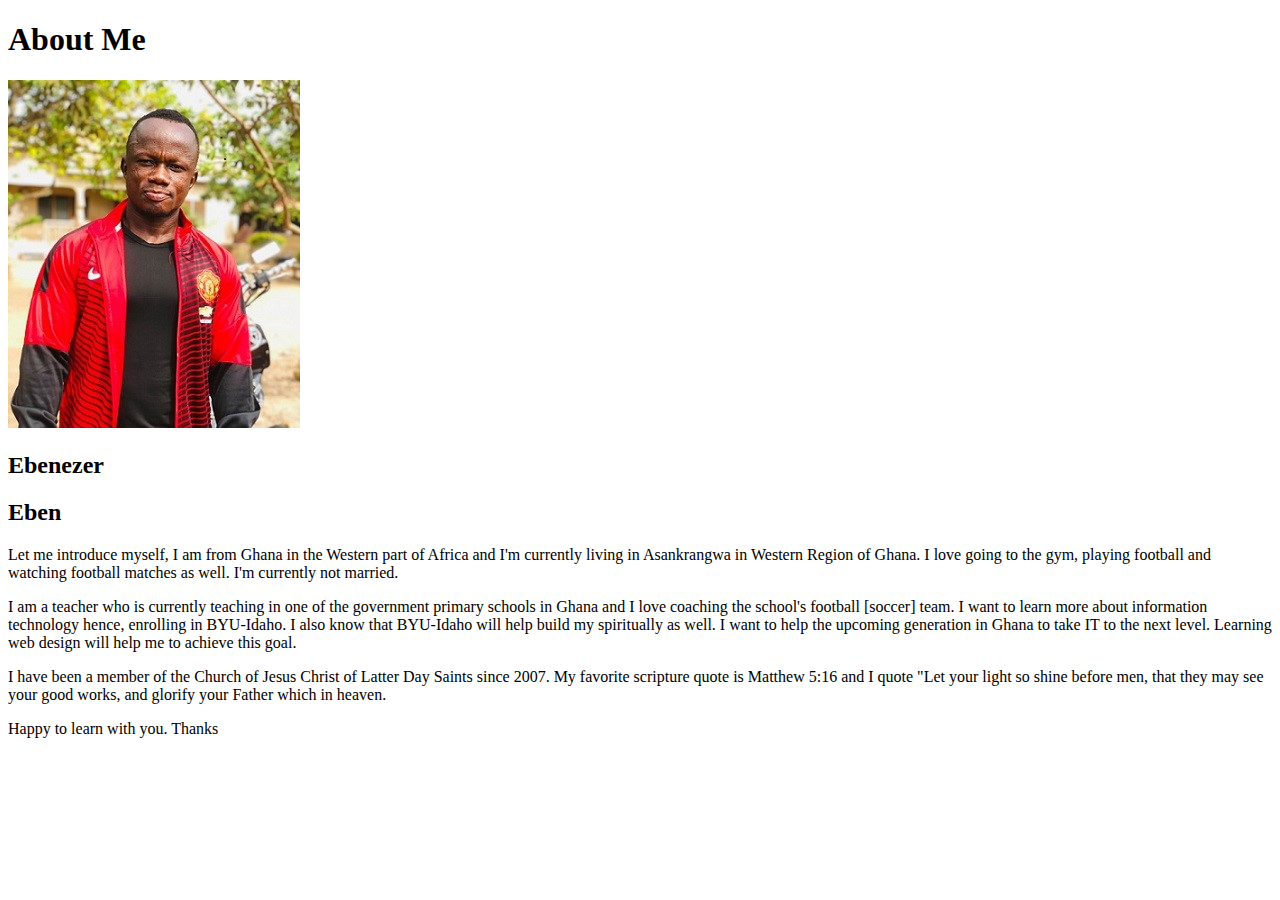
<file: aboutme/index.html>
<!DOCTYPE html>
<html lang="en">
<head>
    <meta charset="UTF-8">
    <meta http-equiv="X-UA-Compatible" content="IE=edge">
    <meta name="viewport" content="width=device-width, initial-scale=1.0">
    <title>All About Me</title>
</head>
<body>
    <h1>About Me</h1>
    <img
    src="/aboutme/images/my_image.jpg"
    alt="Image of me"
    />
    <h2>Ebenezer</h2>
    <h2>Eben</h2>
    <p>Let me introduce myself, I am from Ghana in the Western part of Africa and I'm currently living in Asankrangwa in Western Region of Ghana. I love going to the gym, playing football and watching football matches as well. I'm currently not married.</p>
    <p>I am a teacher who is currently teaching in one of the government primary schools in Ghana and I love coaching the school's football [soccer] team. I want to learn more about information technology hence, enrolling in BYU-Idaho. I also know that BYU-Idaho will help build my spiritually as well. I want to help the upcoming generation in Ghana to take IT to the next level. Learning web design will help me to achieve this goal.</p>
    <p>I have been a member of the Church of Jesus Christ of Latter Day Saints since 2007. My favorite scripture quote is Matthew 5:16 and I quote "Let your light so shine before men, that they may see your good works, and glorify your Father which in heaven.</p>
    <p>Happy to learn with you. Thanks</p>


</body>
</html>
</file>
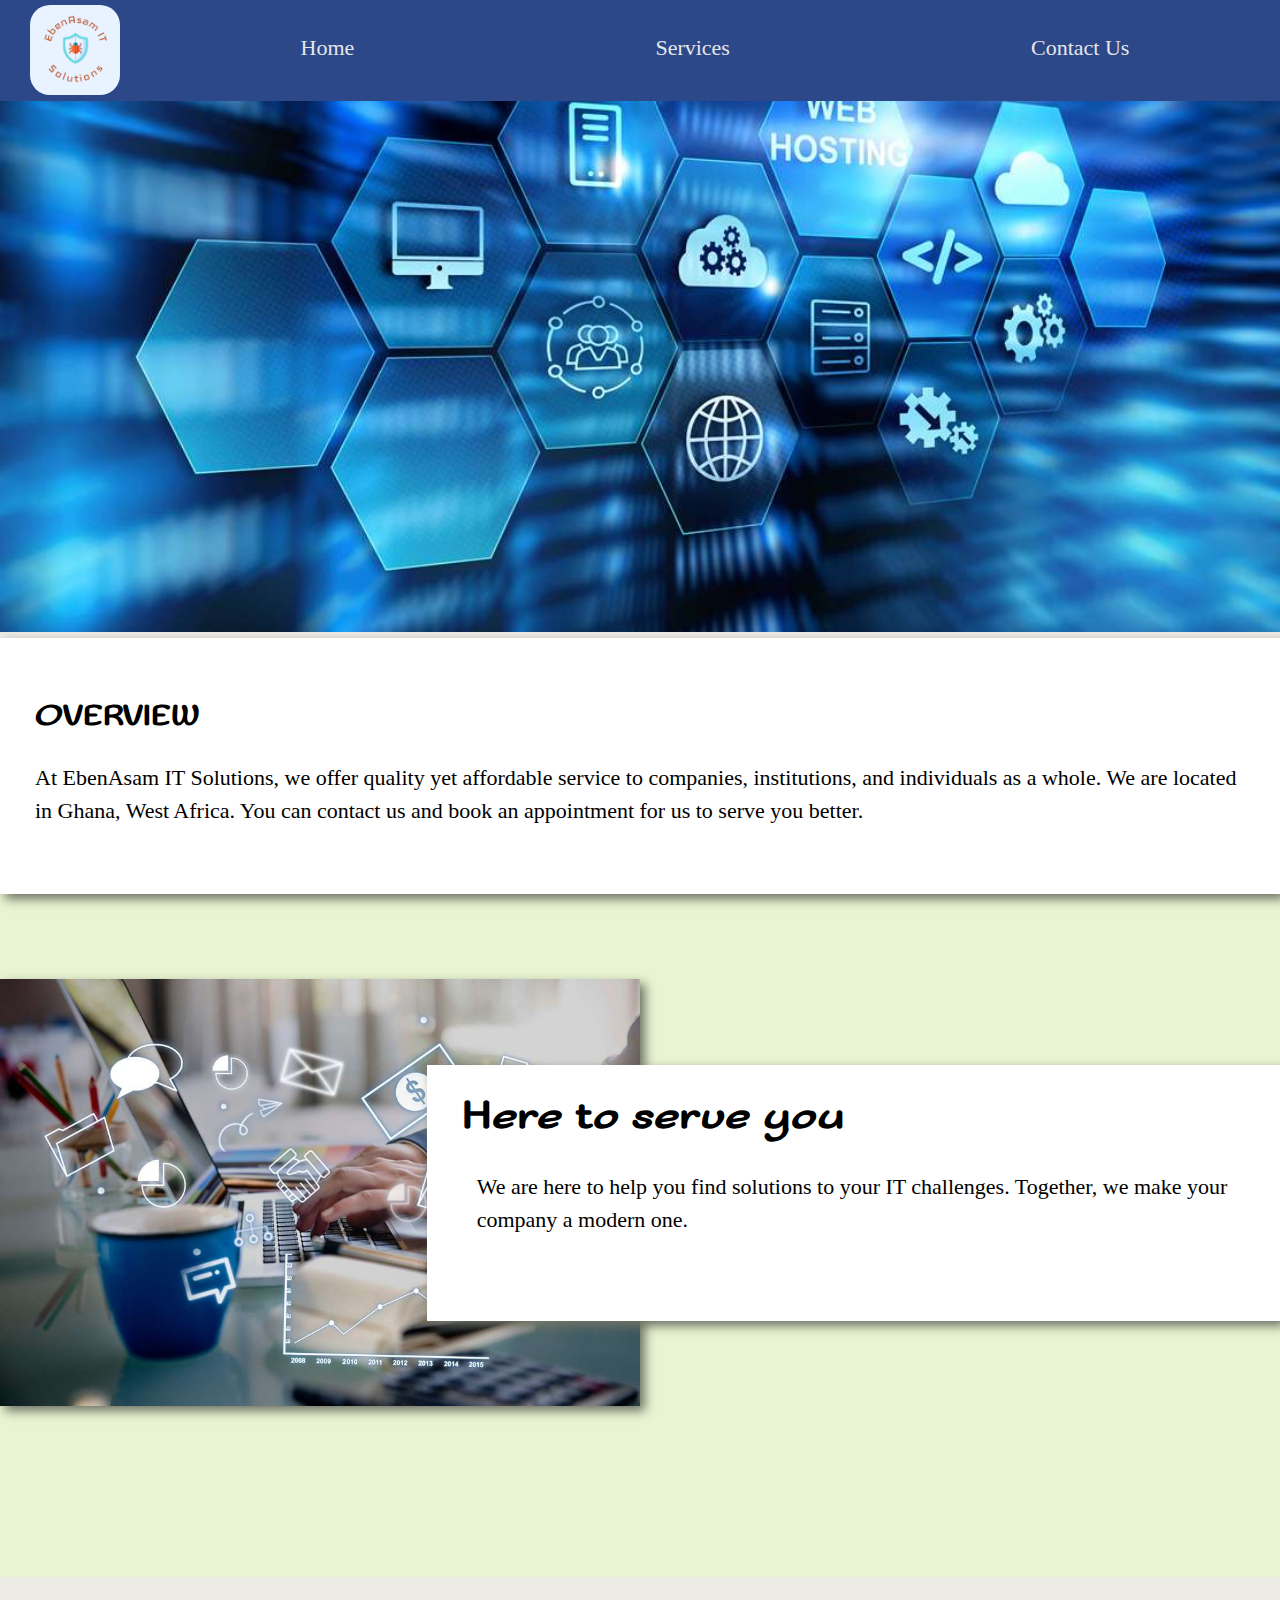
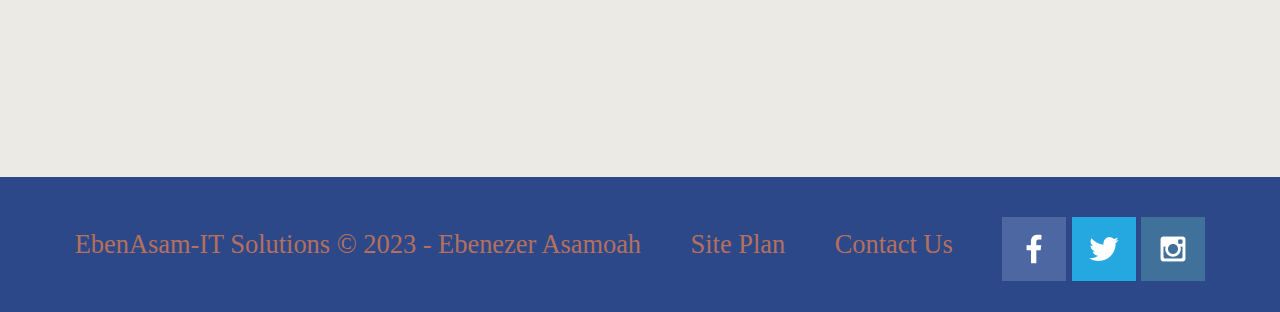
<file: it_solutions/index.html>
<!DOCTYPE html>
<html lang="en">
<head>
    <meta charset="UTF-8">
    <meta http-equiv="X-UA-Compatible" content="IE=edge">
    <meta name="viewport" content="width=device-width, initial-scale=1.0">
    <title>EbenAsam IT Solutions | Home</title>
    <link rel="stylesheet" href="styles/style.css">
</head>
<body>
    <div id="content">
        <header>
            <a id="logo_link" href="index.html">
                <img class="logo" src="images/it_logo.png" alt="EbenAsam ITS Logo">
            </a>
            <nav>
                <a href="index.html">Home</a>
                <a href="service.html">Services</a>
                <a href="contactus.html">Contact Us</a>
            </nav>
        </header>
        <div id="home-banner">
            <div id="home-banner-box">
                <img id="home-banner-img" src="images/website-hosting-concept-with-bright-light.jpg" alt="image of web-hosting concept">
            </div>
        </div>
        
        <main class="home-grid">
            <section class="home-msg">
                <h2>OVERVIEW</h2>
                <p>At EbenAsam IT Solutions, we offer quality yet affordable service to companies, institutions, and individuals as a whole. We are located in Ghana, West Africa. You can contact us and book an appointment for us to serve you better.</p>
            </section>

            <div id="background"></div>
            <img class="home-img" src="images/home_page.jpg" alt="image of someone typing">
            <section class="msg">
                <h2>Here to serve you</h2>
                <p>We are here to help you find solutions to your IT challenges. Together, we make your company a modern one.</p>
            </section>
        </main>
        <footer>
            <p>EbenAsam-IT Solutions &copy; 2023 - Ebenezer Asamoah</p>
            <p><a href="site-plan.html">Site Plan</a></p>
            <p><a href="contactus.html">Contact Us</a></p>
            <div class="social">
                <a href="https://facebook.com" target="_blank">
                    <img src="images/facebook.png" alt="fb icon">
                </a>
                <a href="https://twitter.com" target="_blank">
                    <img src="images/twitter.png" alt="twitter icon">
                </a>
                <a href="https://instagram.com" target="_blank">
                    <img src="images/instagram.png" alt="instagram icon">
                </a>
            </div>
        </footer>
    </div>
</body>
</html>
</file>
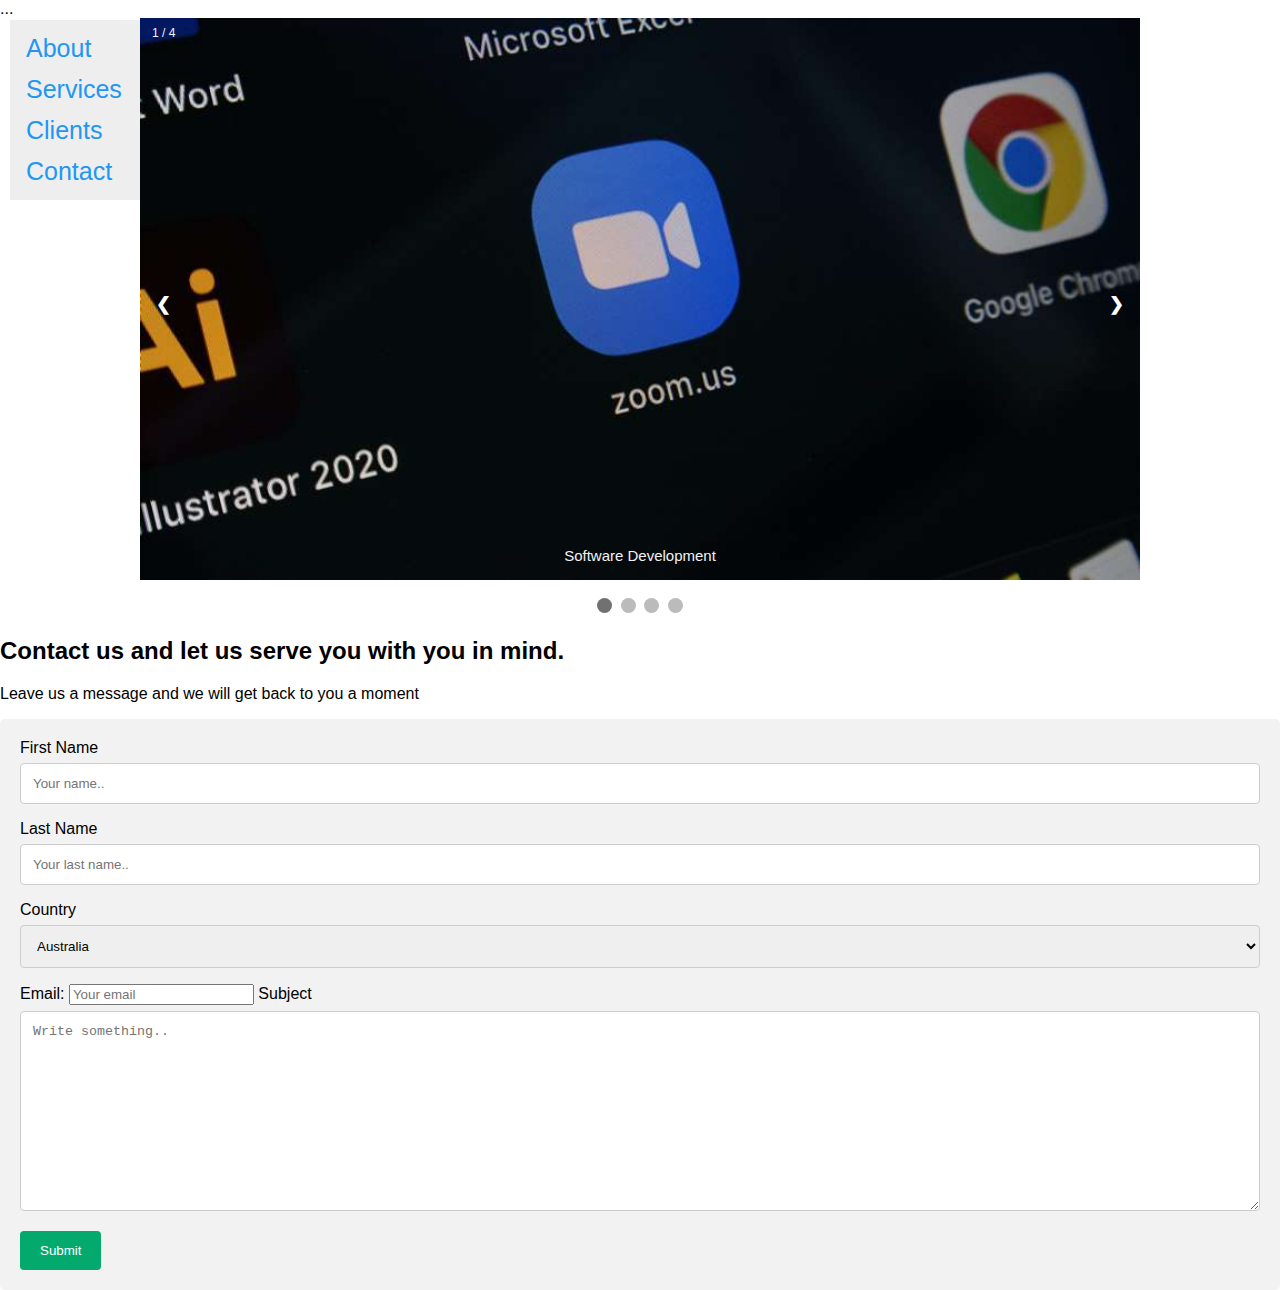
<file: welcome/index.html>
<!DOCTYPE html>
<html>
<head>
<meta name="viewport" content="width=device-width, initial-scale=1">
<style>
* {box-sizing: border-box}
body {font-family: Verdana, sans-serif; margin:0}
.mySlides {display: none}
img {vertical-align: middle;}


body {
  font-family: "Lato", sans-serif;
}

.sidenav {
  width: 130px;
  position: fixed;
  z-index: 1;
  top: 20px;
  left: 10px;
  background: #eee;
  overflow-x: hidden;
  padding: 8px 0;
}

.sidenav a {
  padding: 6px 8px 6px 16px;
  text-decoration: none;
  font-size: 25px;
  color: #2196F3;
  display: block;
}

.sidenav a:hover {
  color: #064579;
}

.main-2 {
  margin-left: 140px; /* Same width as the sidebar + left position in px */
  font-size: 28px; /* Increased text to enable scrolling */
  padding: 0px 10px;
}

@media screen and (max-height: 450px) {
  .sidenav {padding-top: 15px;}
  .sidenav a {font-size: 18px;}
}


/* Slideshow container */
.slideshow-container {
  max-width: 1000px;
  position: relative;
  margin: auto;
}

/* Next & previous buttons */
.prev, .next {
  cursor: pointer;
  position: absolute;
  top: 50%;
  width: auto;
  padding: 16px;
  margin-top: -22px;
  color: white;
  font-weight: bold;
  font-size: 18px;
  transition: 0.6s ease;
  border-radius: 0 3px 3px 0;
  user-select: none;
}

/* Position the "next button" to the right */
.next {
  right: 0;
  border-radius: 3px 0 0 3px;
}

/* On hover, add a black background color with a little bit see-through */
.prev:hover, .next:hover {
  background-color: rgba(0,0,0,0.8);
}

/* Caption text */
.text {
  color: #f2f2f2;
  font-size: 15px;
  padding: 8px 12px;
  position: absolute;
  bottom: 8px;
  width: 100%;
  text-align: center;
}

/* Number text (1/3 etc) */
.numbertext {
  color: #f2f2f2;
  font-size: 12px;
  padding: 8px 12px;
  position: absolute;
  top: 0;
}

/* The dots/bullets/indicators */
.dot {
  cursor: pointer;
  height: 15px;
  width: 15px;
  margin: 0 2px;
  background-color: #bbb;
  border-radius: 50%;
  display: inline-block;
  transition: background-color 0.6s ease;
}

.active, .dot:hover {
  background-color: #717171;
}

/* Fading animation */
.fade {
  animation-name: fade;
  animation-duration: 1.5s;
}
/* Style inputs with type="text", select elements and textareas */
input[type=text], select, textarea {
  width: 100%; /* Full width */
  padding: 12px; /* Some padding */ 
  border: 1px solid #ccc; /* Gray border */
  border-radius: 4px; /* Rounded borders */
  box-sizing: border-box; /* Make sure that padding and width stays in place */
  margin-top: 6px; /* Add a top margin */
  margin-bottom: 16px; /* Bottom margin */
  resize: vertical /* Allow the user to vertically resize the textarea (not horizontally) */
}

/* Style the submit button with a specific background color etc */
input[type=submit] {
  background-color: #04AA6D;
  color: white;
  padding: 12px 20px;
  border: none;
  border-radius: 4px;
  cursor: pointer;
}

/* When moving the mouse over the submit button, add a darker green color */
input[type=submit]:hover {
  background-color: #45a049;
}

/* Add a background color and some padding around the form */
.container {
  border-radius: 5px;
  background-color: #f2f2f2;
  padding: 20px;
}

@keyframes fade {
  from {opacity: .4} 
  to {opacity: 1}
}

/* On smaller screens, decrease text size */
@media only screen and (max-width: 300px) {
  .prev, .next,.text {font-size: 11px}
}
</style>
</head>
<body>

  <div class="sidenav">
    <a href="#about">About</a>
    <a href="#services">Services</a>
    <a href="#clients">Clients</a>
    <a href="#contact">Contact</a>
  </div>
  
  <div class="main-2">
  </div> 

<!-- Page content -->
<div class="main">
  ...
</div>

<div class="slideshow-container">

<div class="mySlides fade">
  <div class="numbertext">1 / 4</div>
  <img src="image/iyus-sugiharto-Eh1xd5xDE-s-unsplash.jpg" style="width:100%">
  <div class="text">Software Development</div>
</div>

<div class="mySlides fade">
  <div class="numbertext">2 / 4</div>
  <img src="image/contactus.jpg" style="width:100%">
  <div class="text">Contact me</div>
</div>

<div class="mySlides fade">
  <div class="numbertext">3 / 4</div>
  <img src="image/website-hosting-concept-with-bright-light.jpg" style="width:100%">
  <div class="text">IT Solutions</div>
</div>
<div class="mySlides fade">
    <div class="numbertext">4 / 4</div>
    <img src="image/banner1.jpg" style="width:100%">
    <div class="text">Rafting</div>
  </div>

<a class="prev" onclick="plusSlides(-1)">❮</a>
<a class="next" onclick="plusSlides(1)">❯</a>

</div>
<br>

<div style="text-align:center">
  <span class="dot" onclick="currentSlide(1)"></span> 
  <span class="dot" onclick="currentSlide(2)"></span> 
  <span class="dot" onclick="currentSlide(3)"></span> 
  <span class="dot" onclick="currentSlide(4)"></span> 
</div>

<div class="main-msg">
    <section class="msg">
        <h2>Contact us and let us serve you with you in mind.</h2>
        <p>Leave us a message and we will get back to you a moment</p>
    </section>
  </div>

<div class="container">
    <form action="action_page.php">
  
      <label for="fname">First Name</label>
      <input type="text" id="fname" name="firstname" placeholder="Your name..">
  
      <label for="lname">Last Name</label>
      <input type="text" id="lname" name="lastname" placeholder="Your last name..">
  
      <label for="country">Country</label>
      <select id="country" name="country">
        <option value="australia">Australia</option>
        <option value="canada">Canada</option>
        <option value="usa">USA</option>
        <option value="ghana">Ghana</option>
        <option value="nigeria">Nigeria</option>
        <option value="togo">Togo</option>
      </select>

      <label for="mail">Email:</label>
      <input type="email" id="mail" name="user_email" placeholder="Your email"/>
  
      <label for="subject">Subject</label>
      <textarea id="subject" name="subject" placeholder="Write something.." style="height:200px"></textarea>
  
      <input type="submit" value="Submit">
  
    </form>
  </div>

<script>
let slideIndex = 1;
showSlides(slideIndex);

function plusSlides(n) {
  showSlides(slideIndex += n);
}

function currentSlide(n) {
  showSlides(slideIndex = n);
}

function showSlides(n) {
  let i;
  let slides = document.getElementsByClassName("mySlides");
  let dots = document.getElementsByClassName("dot");
  if (n > slides.length) {slideIndex = 1}    
  if (n < 1) {slideIndex = slides.length}
  for (i = 0; i < slides.length; i++) {
    slides[i].style.display = "none";  
  }
  for (i = 0; i < dots.length; i++) {
    dots[i].className = dots[i].className.replace(" active", "");
  }
  slides[slideIndex-1].style.display = "block";  
  dots[slideIndex-1].className += " active";
}
</script>

</body>
</html>
</file>
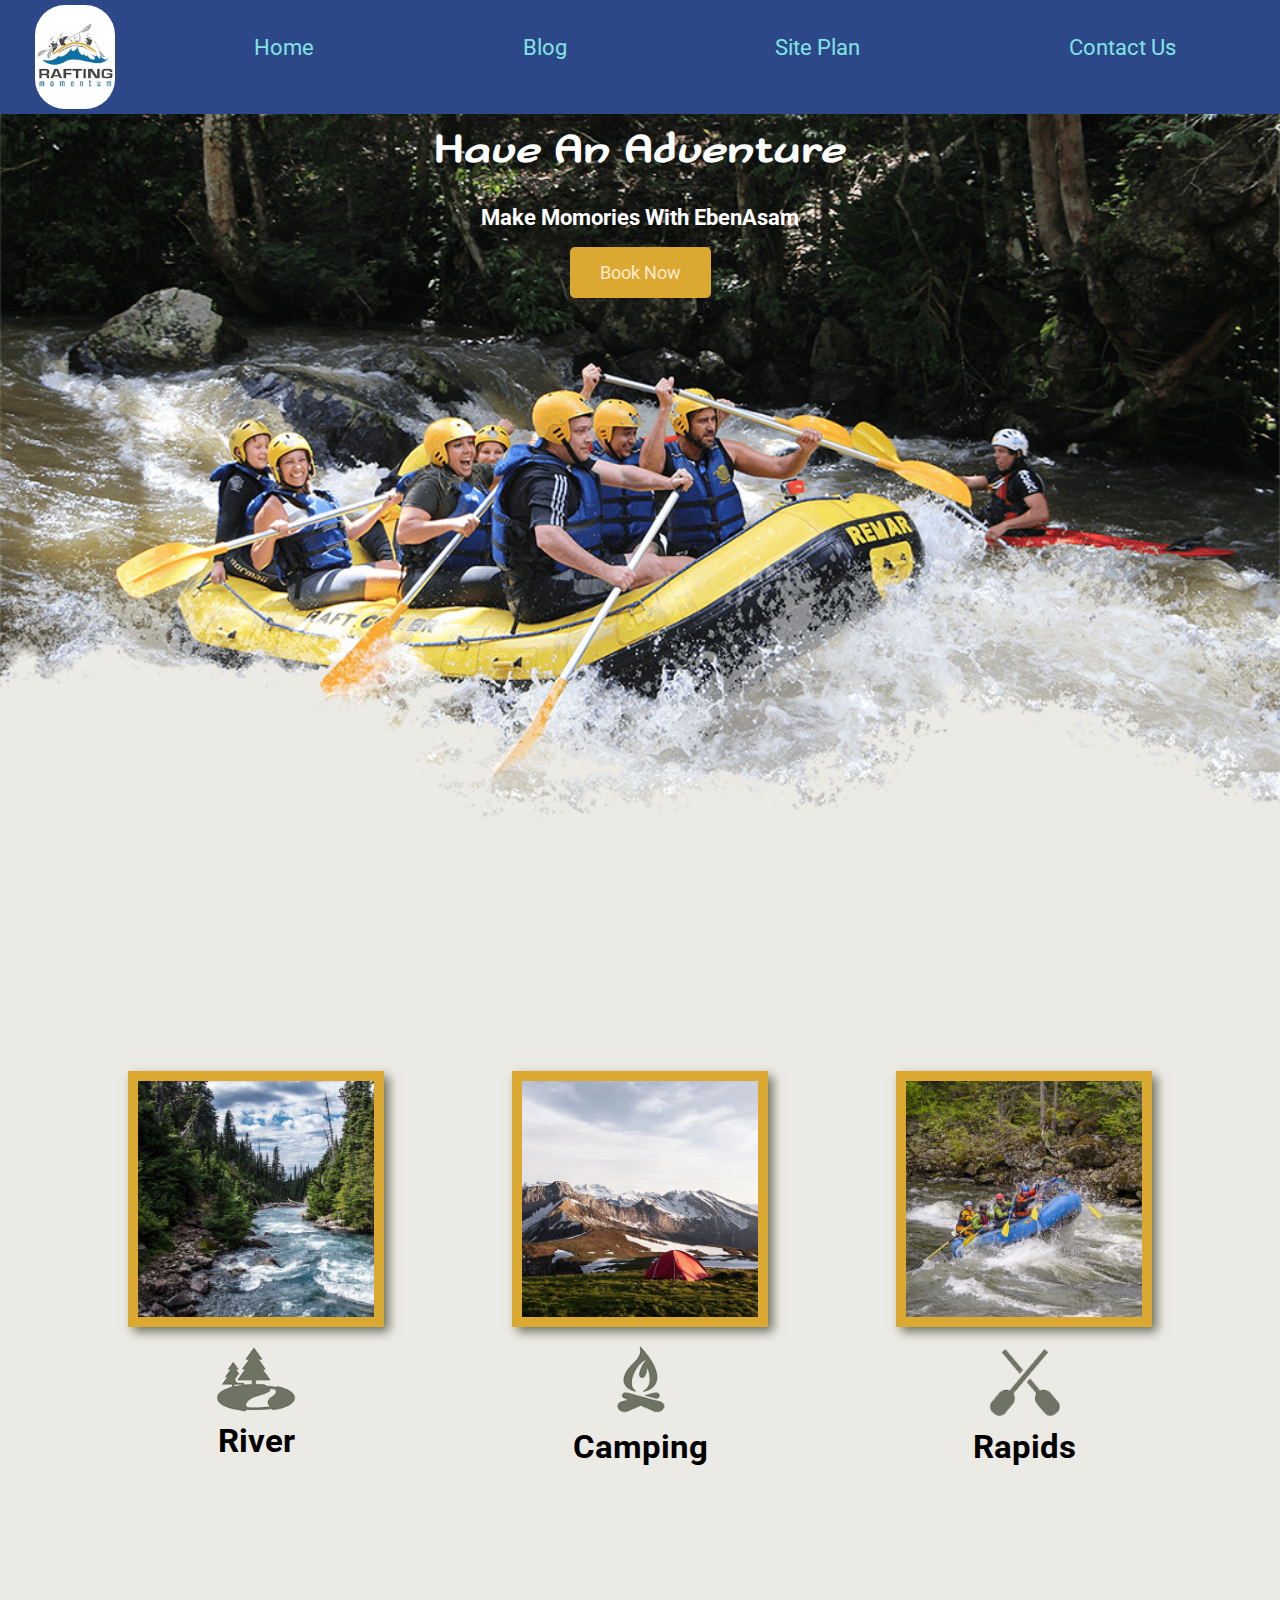
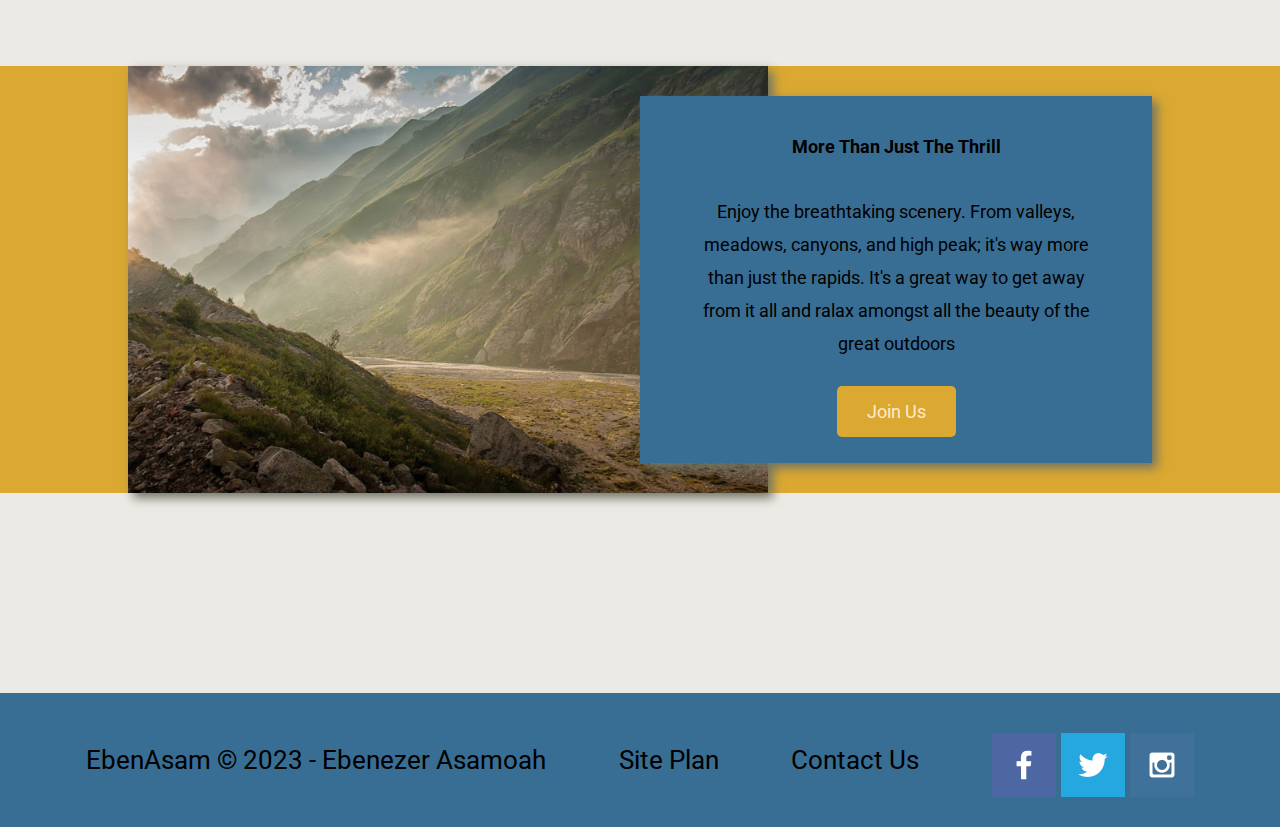
<file: wwr/index.html>
<!DOCTYPE html>
<html lang="en">
<head>
    <meta charset="UTF-8">
    <meta http-equiv="X-UA-Compatible" content="IE=edge">
    <meta name="viewport" content="width=device-width, initial-scale=1.0">
    <title>EbenAsam Whitewater Rafting Vacations | Home</title>
    <link rel="stylesheet" href="styles/style.css">
</head>
<body>
    <div id="content">
        <header>
            <a id="logo_link" href="index.html">
                <img class="logo" src="images/rafting-logo.jpg" alt="EbenAsam Logo">
            </a>
            <nav>
                <a href="index.html">Home</a>
                <a href="blog.html">Blog</a>
                <a href="site-plan-rafting.html">Site Plan</a>
                <a href="contactus.html">Contact Us</a>
            </nav>
        </header>
        <div id="hero">
            <div id="hero-box">
                <img id="hero-img" src="images/hero.png" alt="People enjoying white water rafting">
            </div>
            <section id="hero-msg">
                <h1 class="home-title">Have An Adventure</h1>
                <h4>Make Momories With EbenAsam</h4>
                <div class="button-box">
                    <a class="book" href="contactus.html">Book Now</a>
                </div>
            </section>
        </div>
        <main class="home-grid">
            <section class="rivers-card">
                <img class="card-img" src="images/rivers.jpg" alt="river in forest">
                <img class="icon" src="images/river_icon.png" alt="river icon">
                <h2>River</h2>
            </section>
            <section class="camping-card">
                <img class="card-img" src="images/camping.jpg" alt="tent in mountains">
                <img class="icon" src="images/fire_icon.png" alt="fire icon">
                <h2>Camping</h2>
            </section>
            <section class="rapids-card">
                <img class="card-img" src="images/rapids.jpg" alt="rafting boat">
                <img class="icon" src="images/oars.png" alt="oars icon">
                <h2>Rapids</h2>
            </section>
            <div id="background"></div>
            <img class="mountains" src="images/mountains.jpg" alt="Misty mountains">
            <section class="msg">
                <h2>More Than Just The Thrill</h2>
                <p>Enjoy the breathtaking scenery. From valleys, meadows, canyons, and high peak; it's way more than just the rapids. It's a great way to get away from it all and ralax amongst all the beauty of the great outdoors</p>
                <a class="join" href="rivers.html">Join Us</a>
            </section>
        </main>
        <footer>
            <p>EbenAsam &copy; 2023 - Ebenezer Asamoah</p>
            <p><a href="site-plan-rafting.html">Site Plan</a></p>
            <p><a href="contactus.html">Contact Us</a></p>
            <div class="social">
                <a href="https://facebook.com" target="_blank">
                    <img src="images/facebook.png" alt="fb icon">
                </a>
                <a href="https://twitter.com" target="_blank">
                    <img src="images/twitter.png" alt="twitter icon">
                </a>
                <a href="https://instagram.com" target="_blank">
                    <img src="images/instagram.png" alt="instagram icon">
                </a>
            </div>
        </footer>
    </div>
</body>
</html>
</file>
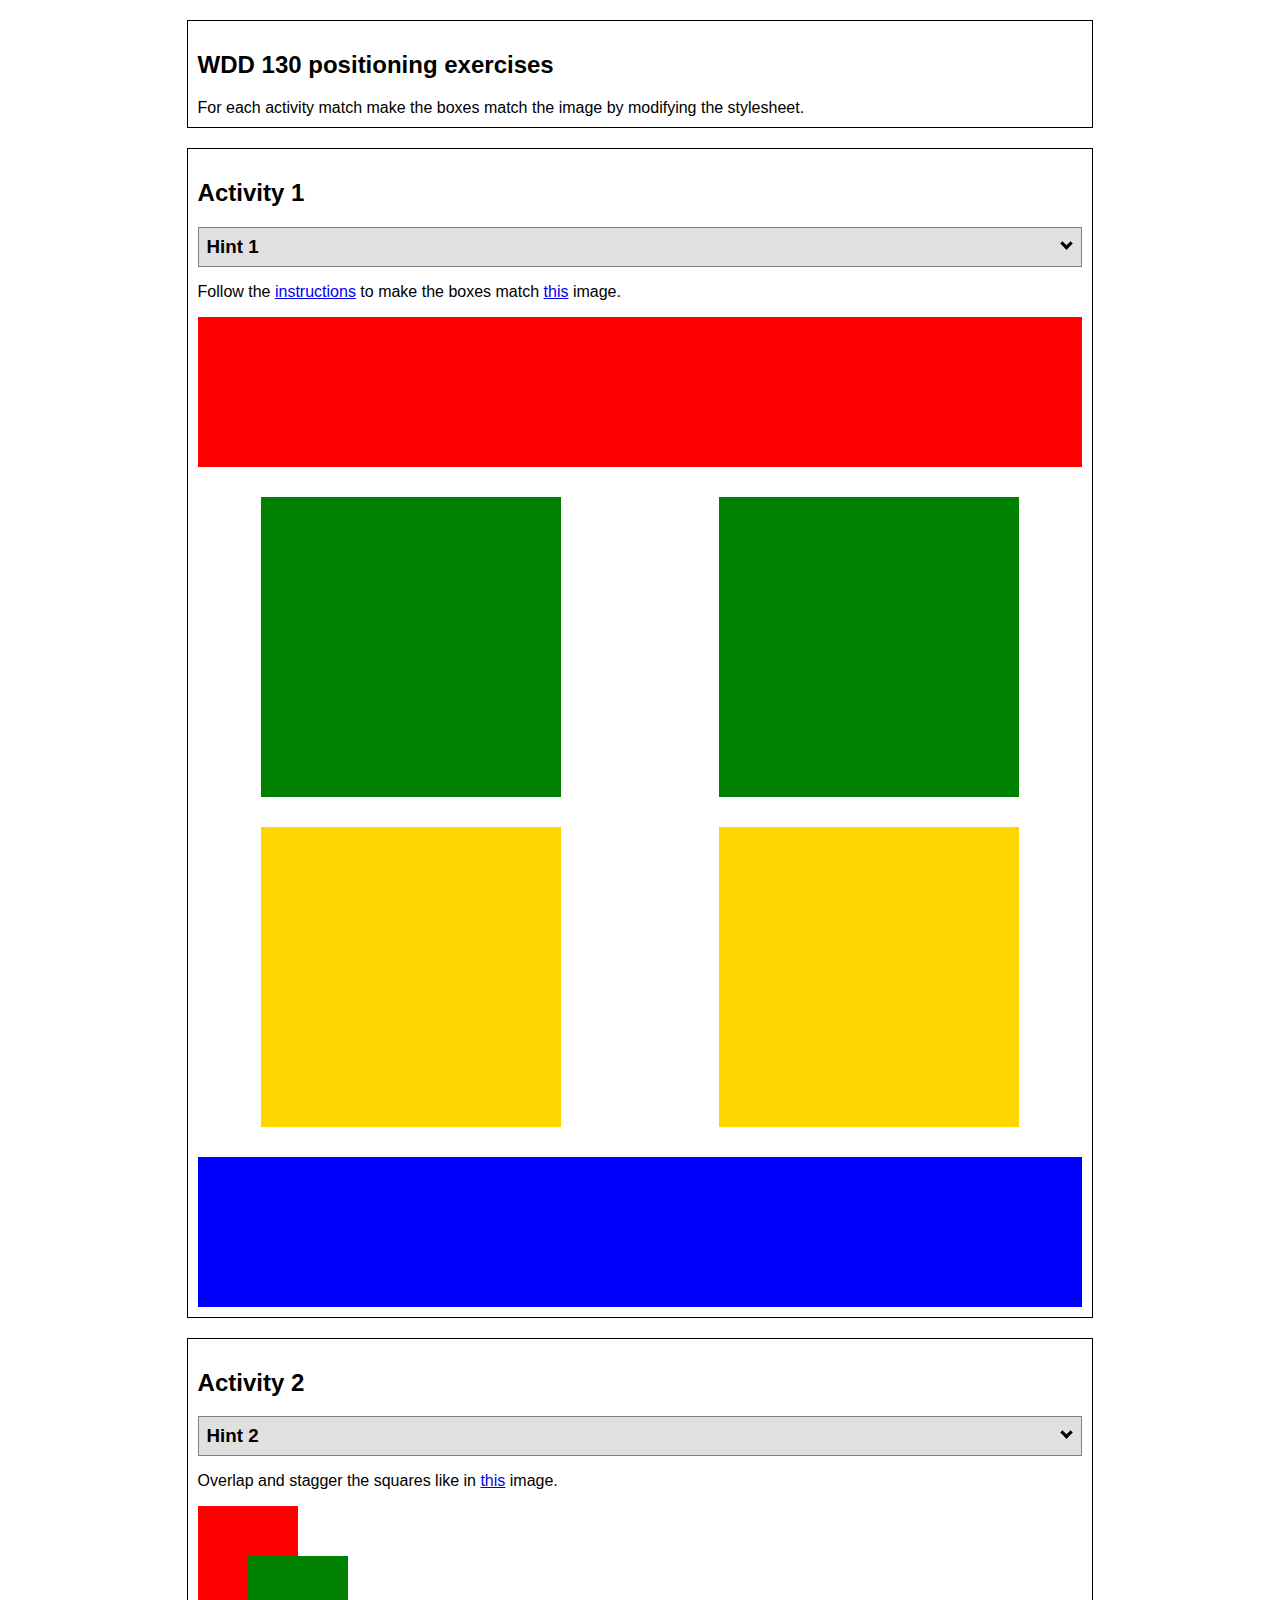
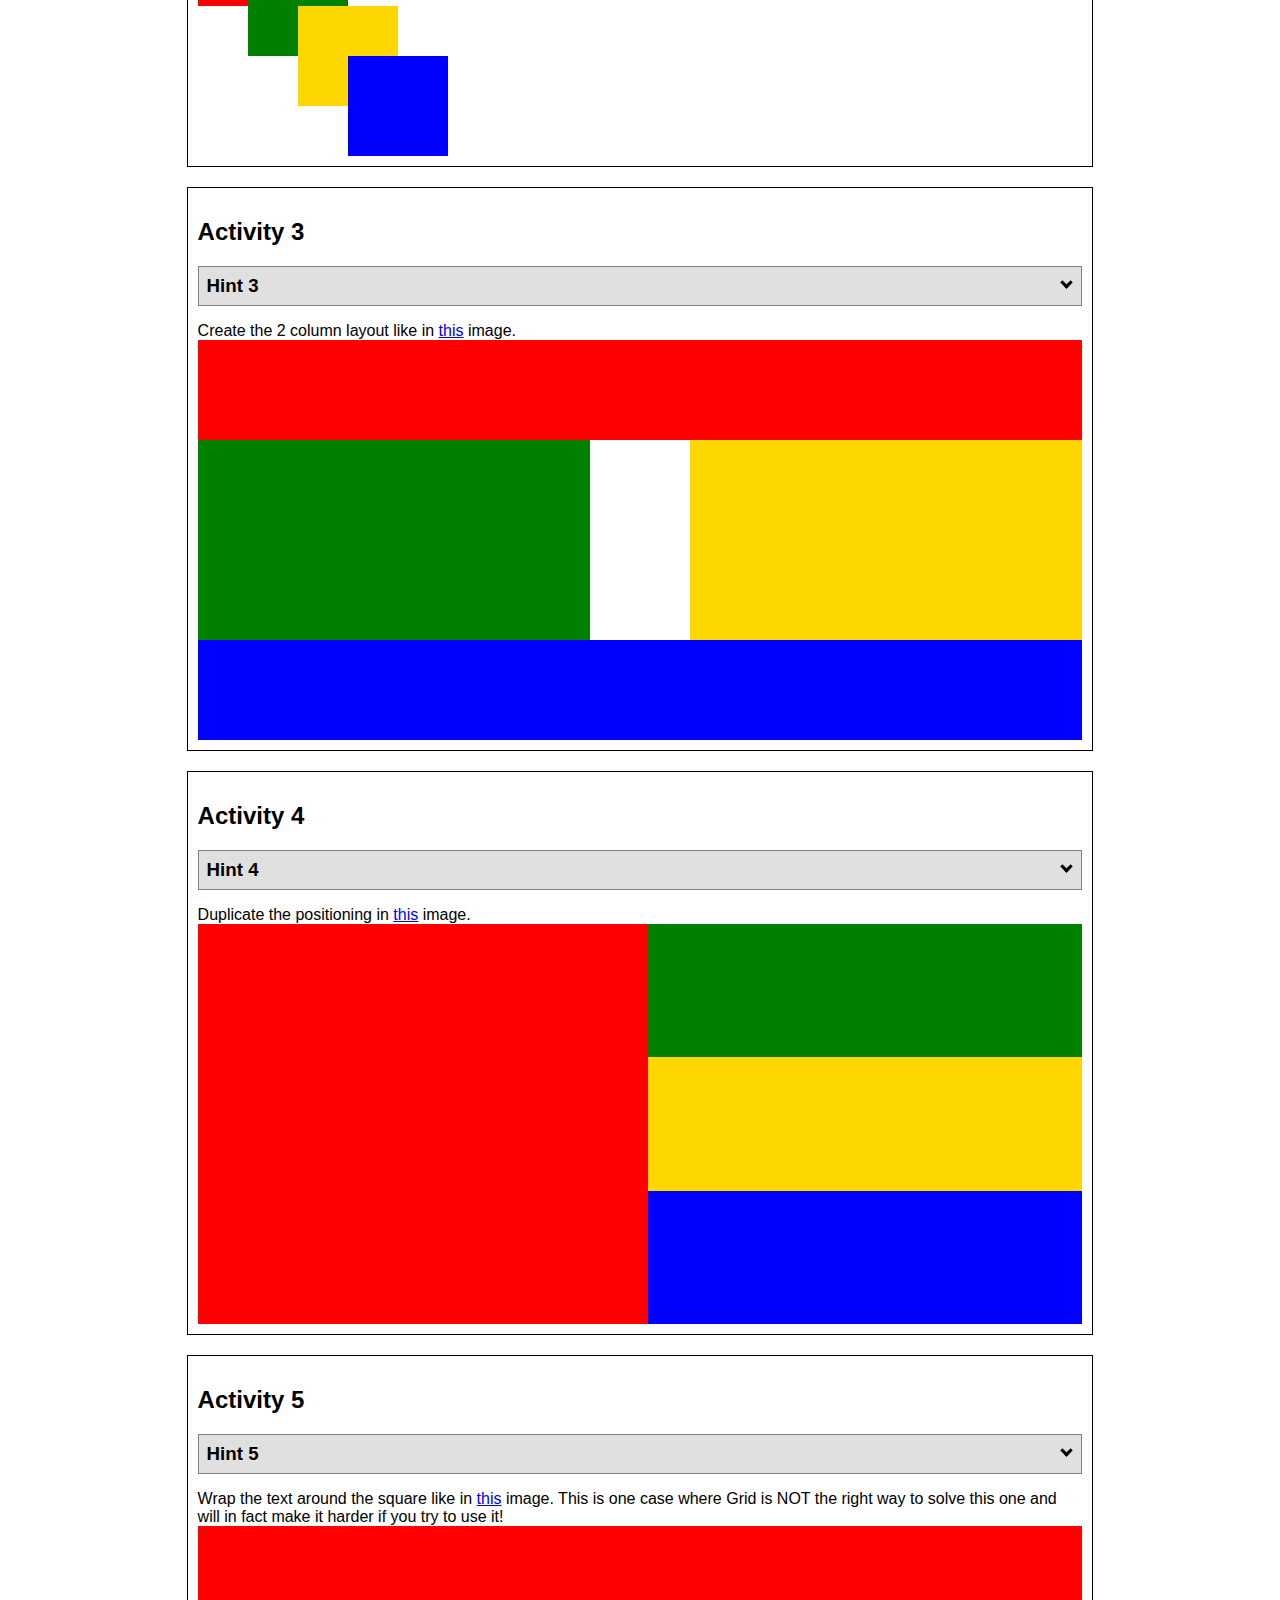
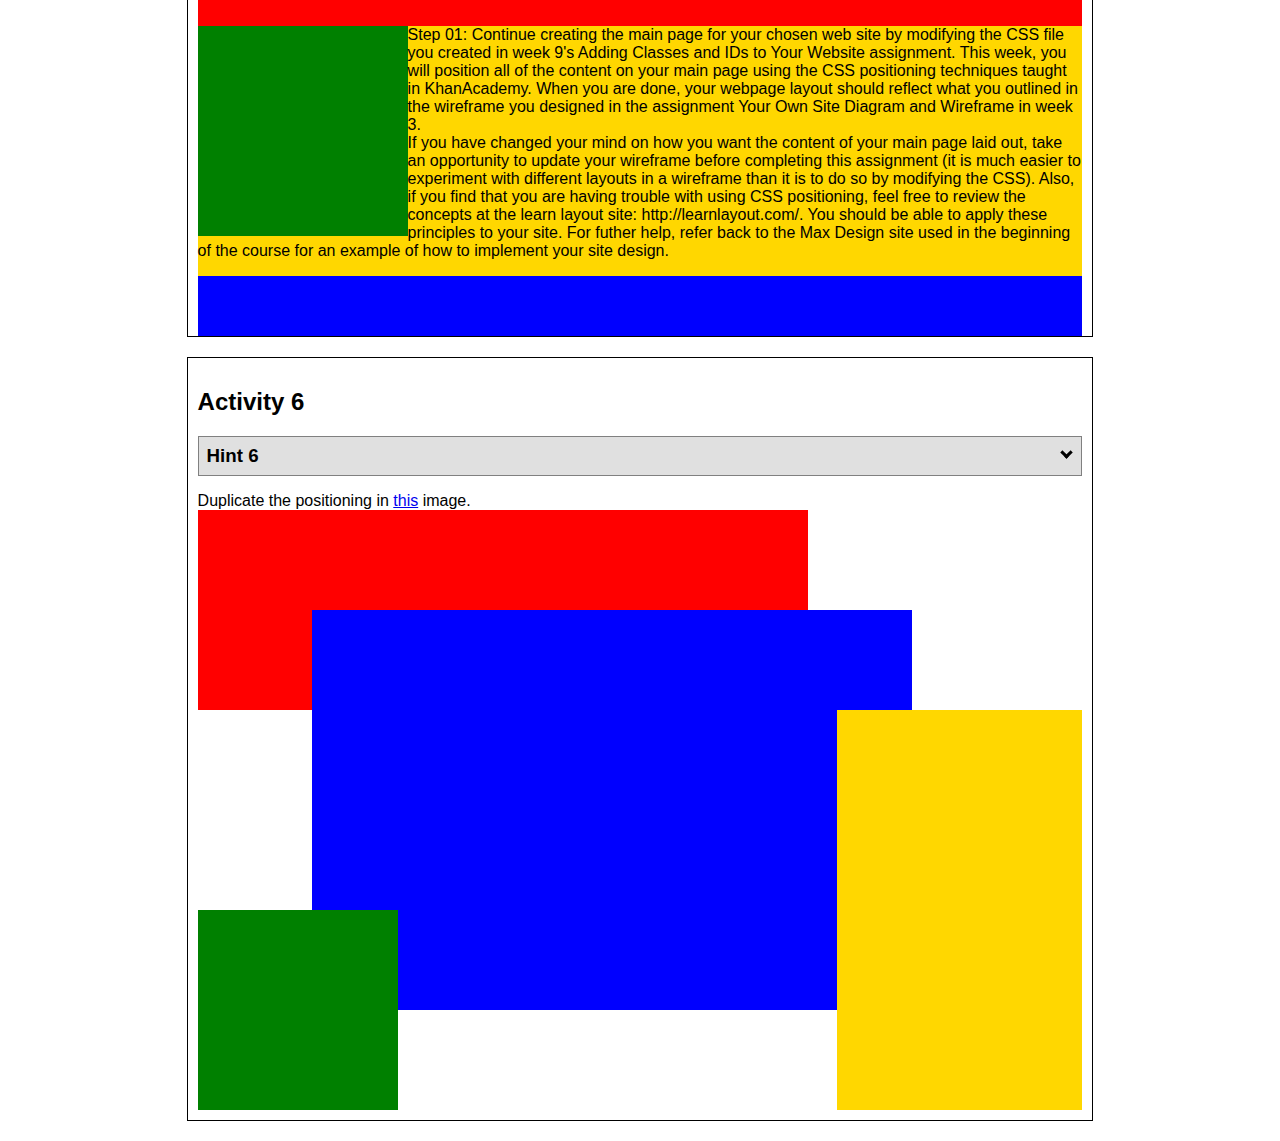
<file: positioning.html>
<!DOCTYPE html>
<html lang="en">
  <head>
    <!-- HTML - Name: positioning.html -->
    <title>Positioning Activity</title>
    <link rel="stylesheet" type="text/css" href="positionstyles.css" />
  </head>
  <body>
    <div class="activity">
      <h2>WDD 130 positioning exercises</h2>
      For each activity match make the boxes match the image by modifying the stylesheet.</div>
    <div class="activity">
      <h2>Activity 1</h2>
      <section class="hint"><input type="checkbox" ><i></i> <h3>Hint 1</h3><div><p>Check out the <a href="https://byui-wdd.github.io/wdd130/activities/w06-css-positioning.html" target="_blank">activity instructions</a> in Ilearn!</p></div></section>
      <p>Follow the <a href="https://byui-wdd.github.io/wdd130/activities/w06-css-positioning.html" target="_blank">instructions</a> to make the boxes match  <a href="https://byui-wdd.github.io/wdd130/images/example1.png" target="_blank">this</a> image.</p>
      <div class="content1" >
        <div class="red1" ></div>
        <div class="green1" ></div>
        <div class="green1" ></div>
        <div class="yellow1"></div>
        <div class="yellow1"></div>
        <div class="blue1"></div>
      </div>
    </div>
    <div class="activity">
      <h2>Activity 2</h2>
      <section class="hint"><input type="checkbox" > <h3>Hint 2</h3><i></i><div>
      <ul>
      <li>grid-template-columns: 50px 50px 50px 50px 50px </li></ul></div></section>
      <p>Overlap and stagger the squares like in <a href="https://byui-wdd.github.io/wdd130/images/example2.png" target="_blank">this</a> image.</p>
      <div class="content2" >
        <div class="red2" ></div>
        <div class="green2" ></div>
        <div class="yellow2"></div>
        <div class="blue2"></div>
      </div>
    </div>
    <div class="activity">
      <h2>Activity 3</h2>
      <section class="hint"><input type="checkbox" > <h3>Hint 3</h3><i></i><div><p>This one is going to be best solved with CSS Grid. Remember to make the boxes the right width first...then start moving them around. </p><h4>Properties used:</h4><ul><li>display:grid;</li><li>grid-template-columns:</li><li>grid-column-gap:</li>
        <li>grid-column:</li>  </ul></div></section>
      Create the 2 column layout like in <a href="https://byui-wdd.github.io/wdd130/images/example3.png" target="_blank">this</a>  image.
      <div class="content3" >
        <div class="red3" ></div>
        <div class="green3" ></div>
        <div class="yellow3"></div>
        <div class="blue3"></div>
      </div>
    </div>
    <div class="activity">
      <h2>Activity 4</h2>
      <section class="hint"><input type="checkbox" > <h3>Hint 4</h3><i></i><div><p>For the others we have been primarily concerned with width. For this one you will need to adjust height as well. </p><h4>Properties used:</h4><ul><li>display:grid;</li><li>grid-template-columns:</li><li>grid-row:</li></ul></div></section>
      Duplicate the positioning in <a href="https://byui-wdd.github.io/wdd130/images/example4.png" target="_blank">this</a> image. 
      <div class="content4" >
        <div class="red4" ></div>
        <div class="green4" ></div>
        <div class="yellow4"></div>
        <div class="blue4"></div>
      </div>
    </div>

    <div class="activity">
      <h2>Activity 5</h2>
      <section class="hint"><input type="checkbox" > <h3>Hint 5</h3><i></i><div><p>Grid is <strong>not</strong> the right way to do this.  In fact there is only one way to really do that...and that is with float. Remember that we float the thing we want the text to wrap around.  Also remember to start by making all the shapes the right size and shape.</p><h4>Properties used:</h4><ul><li>float: left;</li></ul></div></section>
      Wrap the text around the square like in <a href="https://byui-wdd.github.io/wdd130/images/example5.png" target="_blank">this</a> image. This is one case where Grid is NOT the right way to solve this one and will in fact make it harder if you try to use it!
      <div class="content5" >
        <div class="red5" ></div>
        <div class="green5" ></div>
        <div class="yellow5">Step 01: Continue creating the main page for your chosen web site by modifying the CSS file you created in week 9's Adding Classes and IDs to Your Website assignment. This week, you will position all of the content on your main page using the CSS positioning techniques taught in KhanAcademy. When you are done, your webpage layout should reflect what you outlined in the wireframe you designed in the assignment Your Own Site Diagram and Wireframe in week 3. <br />
          If you have changed your mind on how you want the content of your main page laid out, take an opportunity to update your wireframe before completing this assignment (it is much easier to experiment with different layouts in a wireframe than it is to do so by modifying the CSS). Also, if you find that you are having trouble with using CSS positioning, feel free to review the concepts at the learn layout site: http://learnlayout.com/. You should be able to apply these principles to your site. For futher help, refer back to the Max Design site used in the beginning of the course for an example of how to implement your site design.</div>
        <div class="blue5"></div>
      </div>
    </div>
    <div class="activity">
      <h2>Activity 6</h2>
      <section class="hint"><input type="checkbox" > <h3>Hint 6</h3><i></i><div><p>This one is all about visualizing the grid behind the layout. If you are having a hard time doing that first: all the sizes are even multiples of 100, and second here is another example with the lines drawn: <a href="https://byui-wdd.github.io/wdd130/images/example6-hint.png" target="_blank">example 6 with lines</a>. For this one you will find it easiest if you use px for the column width. You can also use <kbd>z-index</kbd> to control the element layering.    </p><h4>Properties used:</h4><ul><li>display:grid;</li><li>grid-template-columns:</li><li>grid-column:</li><li>grid-row:</li><li><a href="https://www.w3schools.com/cssref/pr_pos_z-index.asp" target="_blank">z-index:</a></li></ul></div></section>
      Duplicate the positioning in <a href="https://byui-wdd.github.io/wdd130/images/example6.png" target="_blank">this</a> image.
      <div class="content6" >
        <div class="red6" ></div>
        <div class="green6" ></div>
        <div class="yellow6"></div>
        <div class="blue6"></div>
      </div>
    </div>
  </body>
</html>
</file>
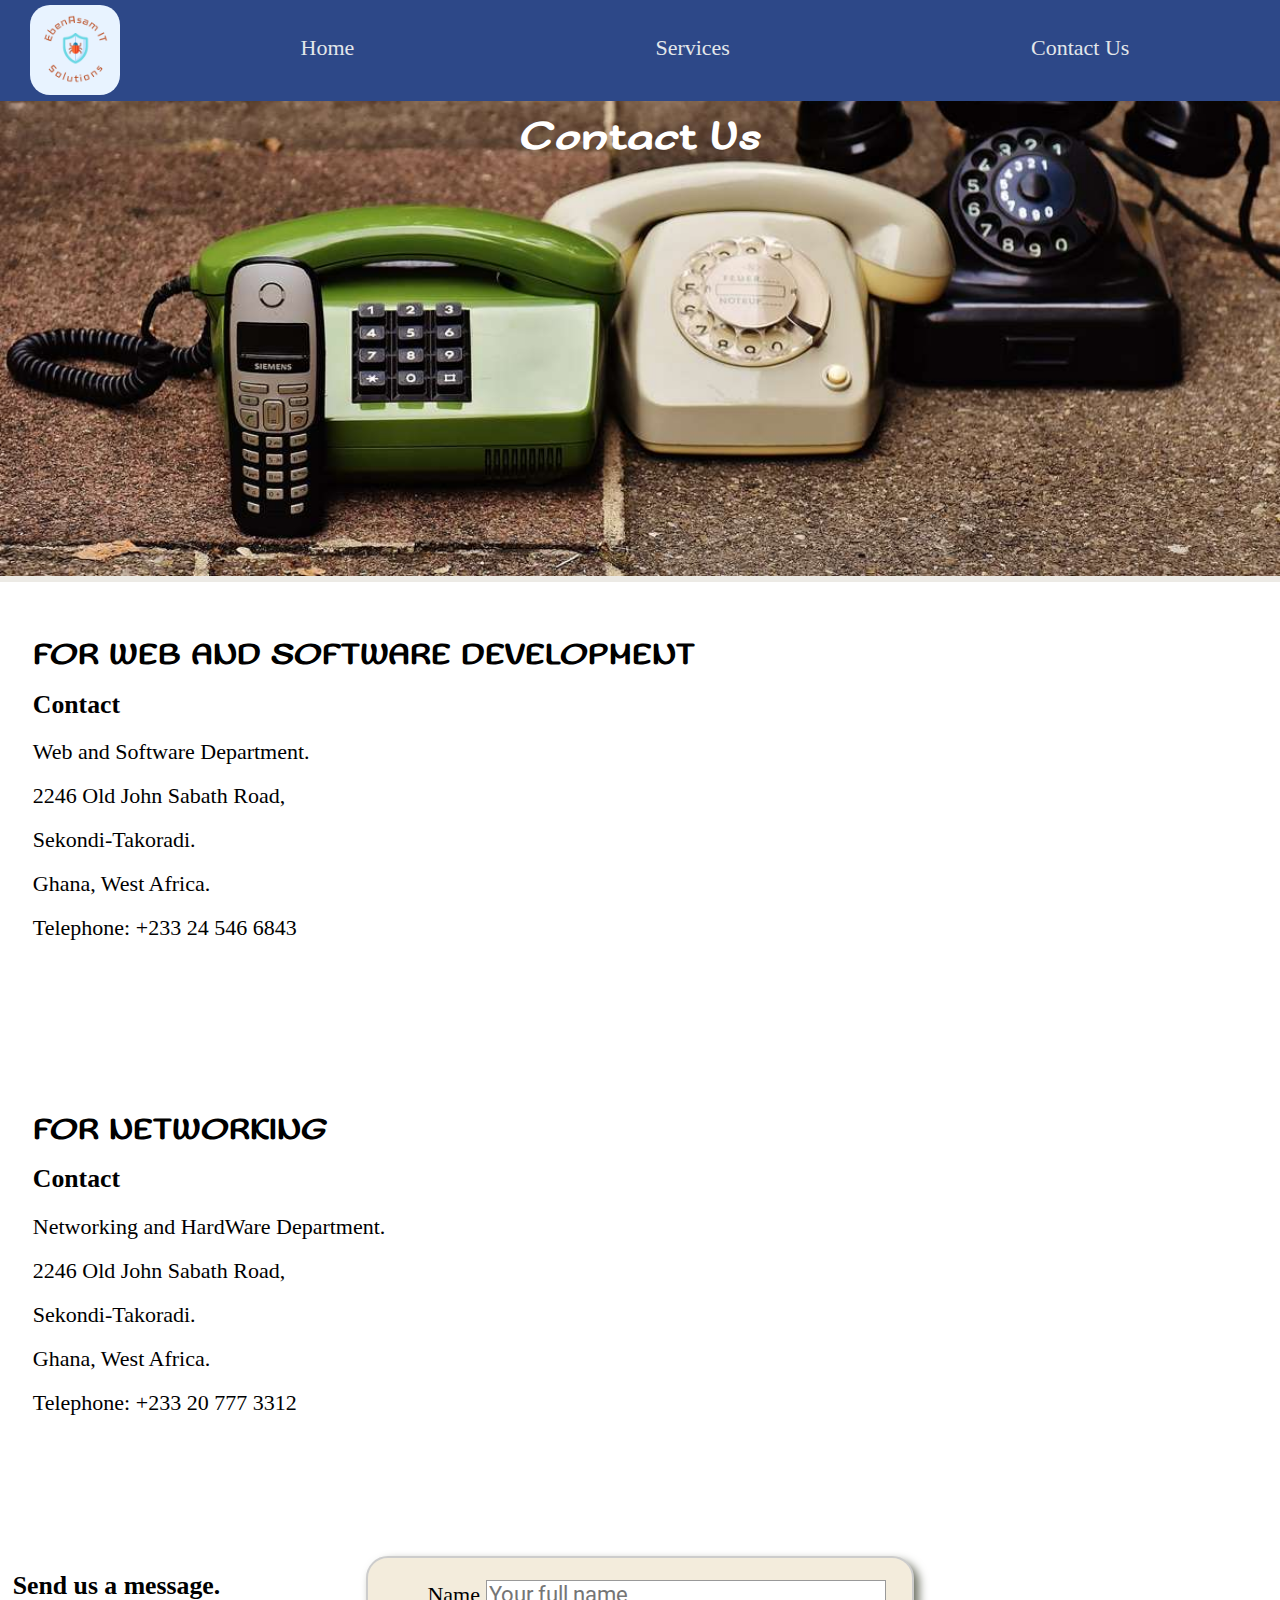
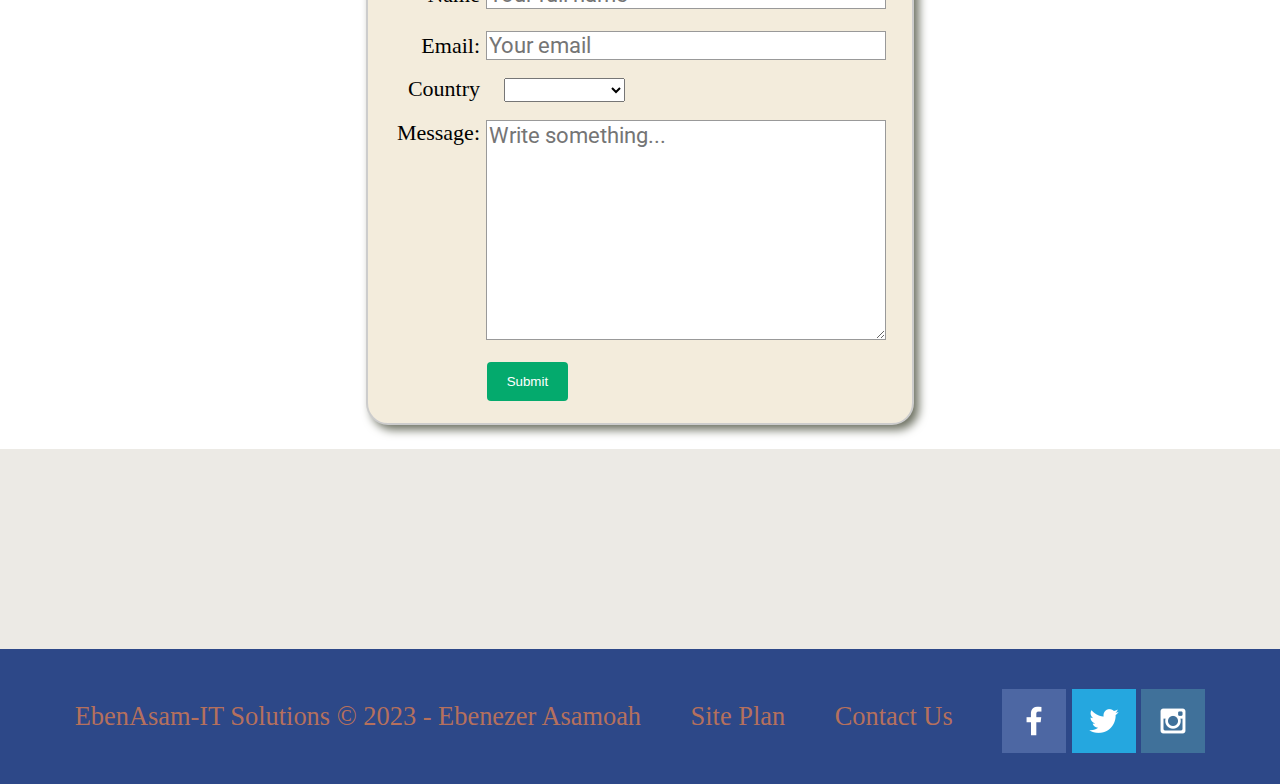
<file: it_solutions/contactus.html>
<!DOCTYPE html>
<html lang="en">
<head>
    <meta charset="UTF-8">
    <meta http-equiv="X-UA-Compatible" content="IE=edge">
    <meta name="viewport" content="width=device-width, initial-scale=1.0">
    <title>EbenAsam IT Solutions | Contact Us</title>
    <link rel="stylesheet" href="styles/style.css">
</head>
<body>
    <div id="content">
        <header>
            <a id="logo_link" href="index.html">
                <img class="logo" src="images/it_logo.png" alt="EbenAsam ITS Logo">
            </a>
            <nav>
                <a href="index.html">Home</a>
                <a href="service.html">Services</a>
                <a href="contactus.html">Contact Us</a>
            </nav>
        </header>
        <div id="con-us">
            <div id="con-us-box">
                <img id="con-us-img" src="images/contactus.jpg" alt="image of contact">
            </div>
            <section id="con-us-msg">
                <h1 class="con-us-title">Contact Us</h1>
                
            </section>
        </div>
        <main class="contactus-grid">
            <div id="contactus-background"></div>
            <section class="web-n-software-design-msg">
                <h2>FOR WEB AND SOFTWARE DEVELOPMENT</h2>
                <h3>Contact</h3>
                <p>Web and Software Department.</p>
                <p>2246 Old John Sabath Road,</p>
                <p>Sekondi-Takoradi.</p>
                <p>Ghana, West Africa.</p>
                <p>Telephone: +233 24 546 6843</p>
            </section>
            <section class="networking-hardware-msg">
                <h2>FOR NETWORKING</h2>
                <h3>Contact</h3>
                <p>Networking and HardWare Department.</p>
                <p>2246 Old John Sabath Road,</p>
                <p>Sekondi-Takoradi.</p>
                <p>Ghana, West Africa.</p>
                <p>Telephone: +233 20 777 3312</p>
            </section>
            <div id="send-us-msg">
                <h3>Send us a message.</h3>
            </div>
            <div id="feedback"></div>
            <form action="/it_solutions/contactus.html" method="post">
                <ul>
                    <li>
                        <label for="name">Name</label>
                        <input type="text" id="name" name="user_name" placeholder="Your full name"/>
                    </li>
                    <li>
                        <label for="mail">Email:</label>
                        <input type="email" id="mail" name="user_email" placeholder="Your email" />
                    </li>
                    <label for="country">Country</label>
                    <select id="country" name="country">
                        <option value="empty"> </option>
                        <option value="afghanistan">Afghanistan</option>
                        <option value="algeria">Algeria</option>
                        <option value="australia">Australia</option>
                        <option value="angola">Angola</option>
                        <option value="brazil">Brazil</option>
                        <option value="benin">Benin</option>
                        <option value="botswana">Botswana</option>
                        <option value="canada">Canada</option>
                        <option value="usa">USA</option>
                        <option value="ghana">Ghana</option>
                        <option value="nigeria">Nigeria</option>
                        <option value="togo">Togo</option>
                        <option value="thailand">Thailand</option>
                        <option value="tajikistan">Tajikistan</option>
                        <option value="tanzania">Tanzania</option>
                        <option value="tunisia">Tunisia</option>
                        <option value="turkey">Turkey</option>
                        <option value="uganda">Uganda</option>
                        <option value="ukraine">Ukraine</option>
                        <option value="spain">Spain</option>
                        <option value="senegal">Senegal</option>
                        <option value="south_africa">South Africa</option>
                        <option value="rwanda">Rwanda</option>
                        <option value="oman">Oman</option>
                        <option value="zimbabwa">Zimbabwa</option>
                        
                    </select>
                    <li>
                        <label for="msg">Message:</label>
                        <textarea id="msg" name="user_message" placeholder="Write something..."></textarea>
                    </li>
                    <li class="button">
                        <button type="submit">Submit</button>
                    </li>
                </ul>
            </form>
        
              
        </main>
        <footer>
            <p>EbenAsam-IT Solutions &copy; 2023 - Ebenezer Asamoah</p>
            <p><a href="site-plan.html">Site Plan</a></p>
            <p><a href="contactus.html">Contact Us</a></p>
            <div class="social">
                <a href="https://facebook.com" target="_blank">
                    <img src="images/facebook.png" alt="fb icon">
                </a>
                <a href="https://twitter.com" target="_blank">
                    <img src="images/twitter.png" alt="twitter icon">
                </a>
                <a href="https://instagram.com" target="_blank">
                    <img src="images/instagram.png" alt="instagram icon">
                </a>
            </div>
        </footer>
    </div>
    <script>
        // get the feedback div element so we can do something with it.
        const feedbackElement = document.getElementById('feedback');
        // get the form so we can read what was entered in it.
        const formElement = document.forms[0];
        // add a 'listener' to wait for a submission of our form. When that happens run the code below.
        formElement.addEventListener('submit', function(e) {
            // stop the form from doing the default action.
            e.preventDefault();
            // set the contents of our feedback element to a message letting the user know the form was submitted successfully. Notice that we pull the name that was entered in the form to personalize the message!
            feedbackElement.innerHTML = 'Hello '+ formElement.user_name.value +'! Thank you for your message. We will get back with you as soon as possible!';
            // make the feedback element visible.
            feedbackElement.style.display = "block";
            // add a class to move everything down so our message doesn't cover it.
            document.body.classList.toggle('moveDown');
        });
    </script>
</body>
</html>
</file>
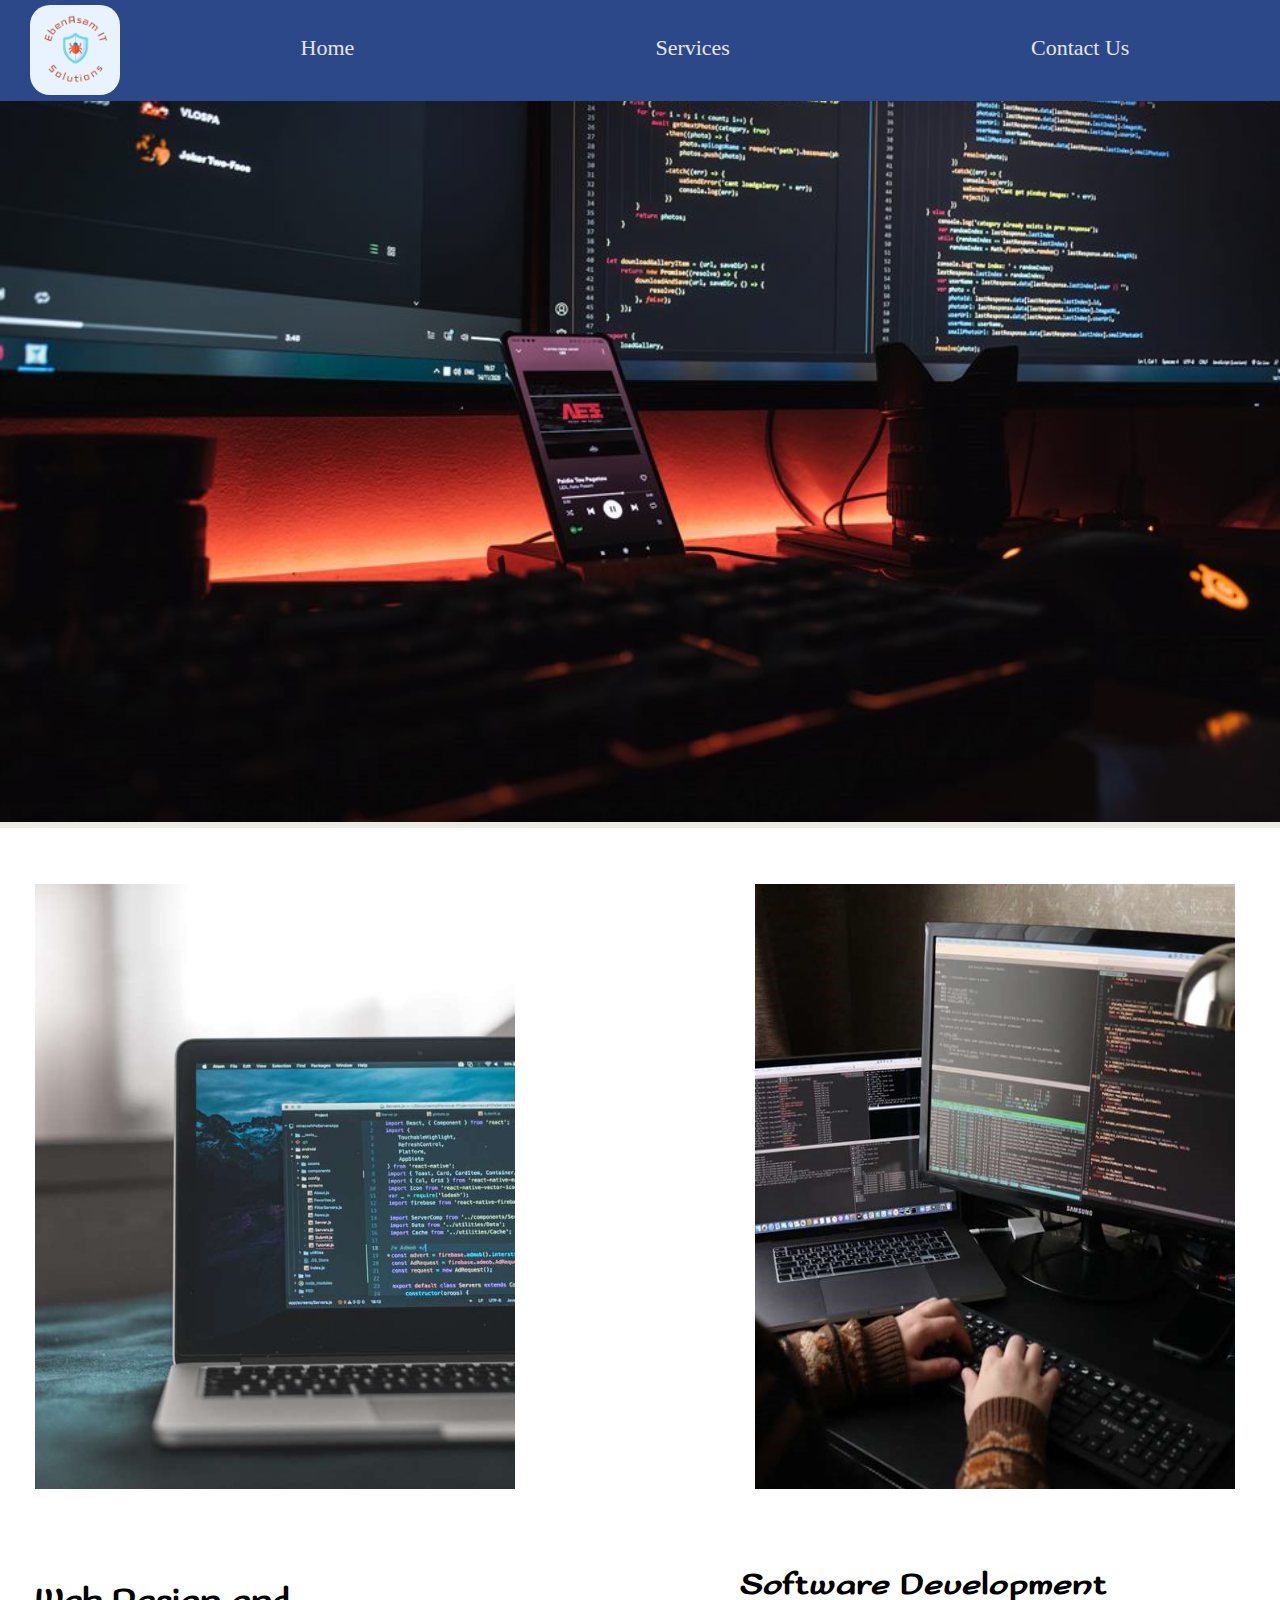
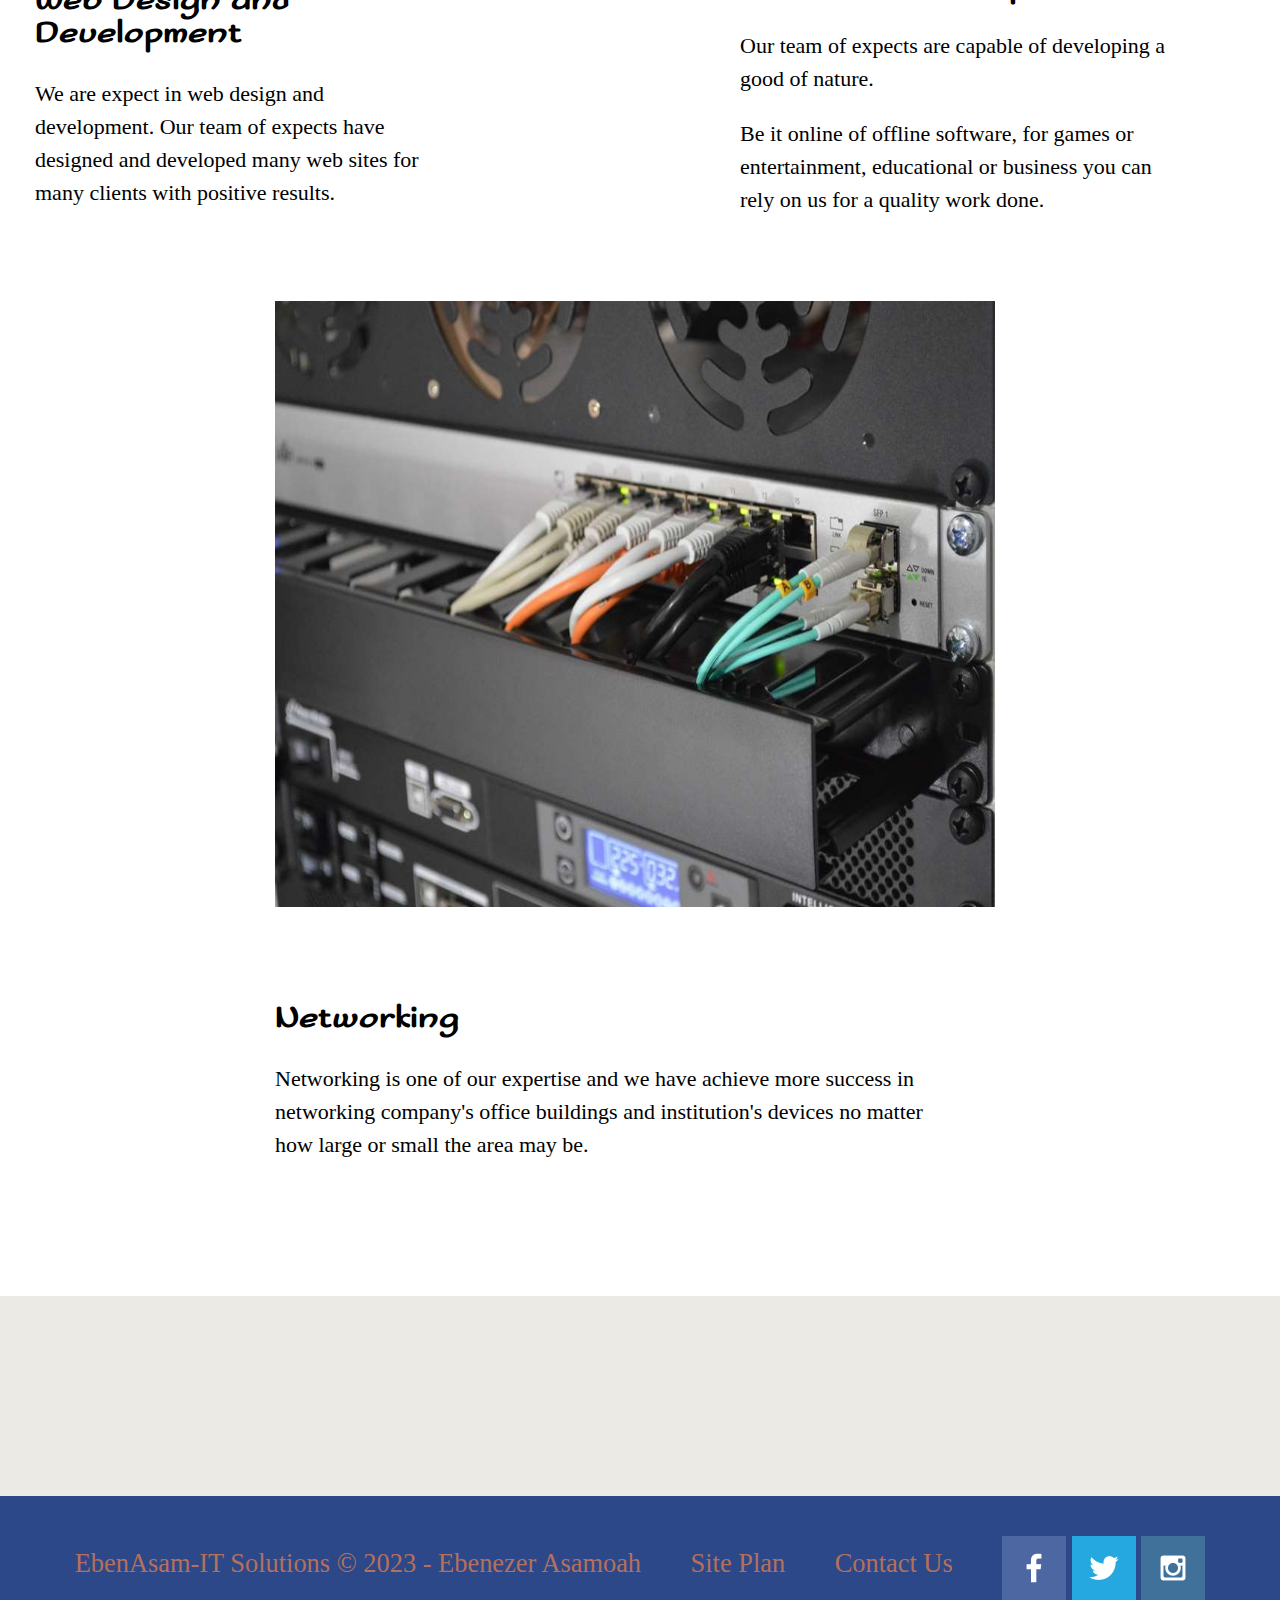
<file: it_solutions/service.html>
<!DOCTYPE html>
<html lang="en">
<head>
    <meta charset="UTF-8">
    <meta http-equiv="X-UA-Compatible" content="IE=edge">
    <meta name="viewport" content="width=device-width, initial-scale=1.0">
    <title>EbenAsam IT Solutions | Services</title>
    <link rel="stylesheet" href="styles/style.css">
</head>
<body>
    <div id="content">
        <header>
            <a id="logo_link" href="index.html">
                <img class="logo" src="images/it_logo.png" alt="EbenAsam ITS Logo">
            </a>
            <nav>
                <a href="index.html">Home</a>
                <a href="service.html">Services</a>
                <a href="contactus.html">Contact Us</a>
            </nav>
        </header>
        <div id="service-banner">
            <div id="service-banner-box">
                <img id="service-banner-img" src="images/fotis-fotopoulos-6sAl6aQ4OWI-unsplash.jpg" alt="image">
            </div>
        </div>
        <main class="service-grid">
            <div id="servie-background"></div>
            <img class="web-design" src="images/altumcode-zE007SNgcdE-unsplash.jpg" alt="image">
            <section class="web-design-msg">
                <h2>Web Design and Development</h2>
                <p>We are expect in web design and development. Our team of expects have designed and developed many web sites for many clients with positive results.</p>
            </section>
            <img class="networking" src="images/thomas-jensen-ISG-rUel0Uw-unsplash.jpg" alt="image of network cards">
            <section class="networking-msg">
                <h2>Networking</h2>
                <p>Networking is one of our expertise and we have achieve more success in networking company's office buildings and institution's devices no matter how large or small the area may be.</p>
            </section>
            <img class="software" src="images/mikhail-fesenko-p6YWrjhmjhM-unsplash_3.jpg" alt="image of software codes">
            <section class="software-msg">
                <h2>Software Development</h2>
                <p>Our team of expects are capable of developing a good of nature.</p>
                <p>Be it online of offline software, for games or entertainment, educational or business you can rely on us for a quality work done.</p>
            </section>
            

        </main>
        <footer>
            <p>EbenAsam-IT Solutions &copy; 2023 - Ebenezer Asamoah</p>
            <p><a href="site-plan.html">Site Plan</a></p>
            <p><a href="contactus.html">Contact Us</a></p>
            <div class="social">
                <a href="https://facebook.com" target="_blank">
                    <img src="images/facebook.png" alt="fb icon">
                </a>
                <a href="https://twitter.com" target="_blank">
                    <img src="images/twitter.png" alt="twitter icon">
                </a>
                <a href="https://instagram.com" target="_blank">
                    <img src="images/instagram.png" alt="instagram icon">
                </a>
            </div>
        </footer>
    </div>
</body>
</html>
</file>
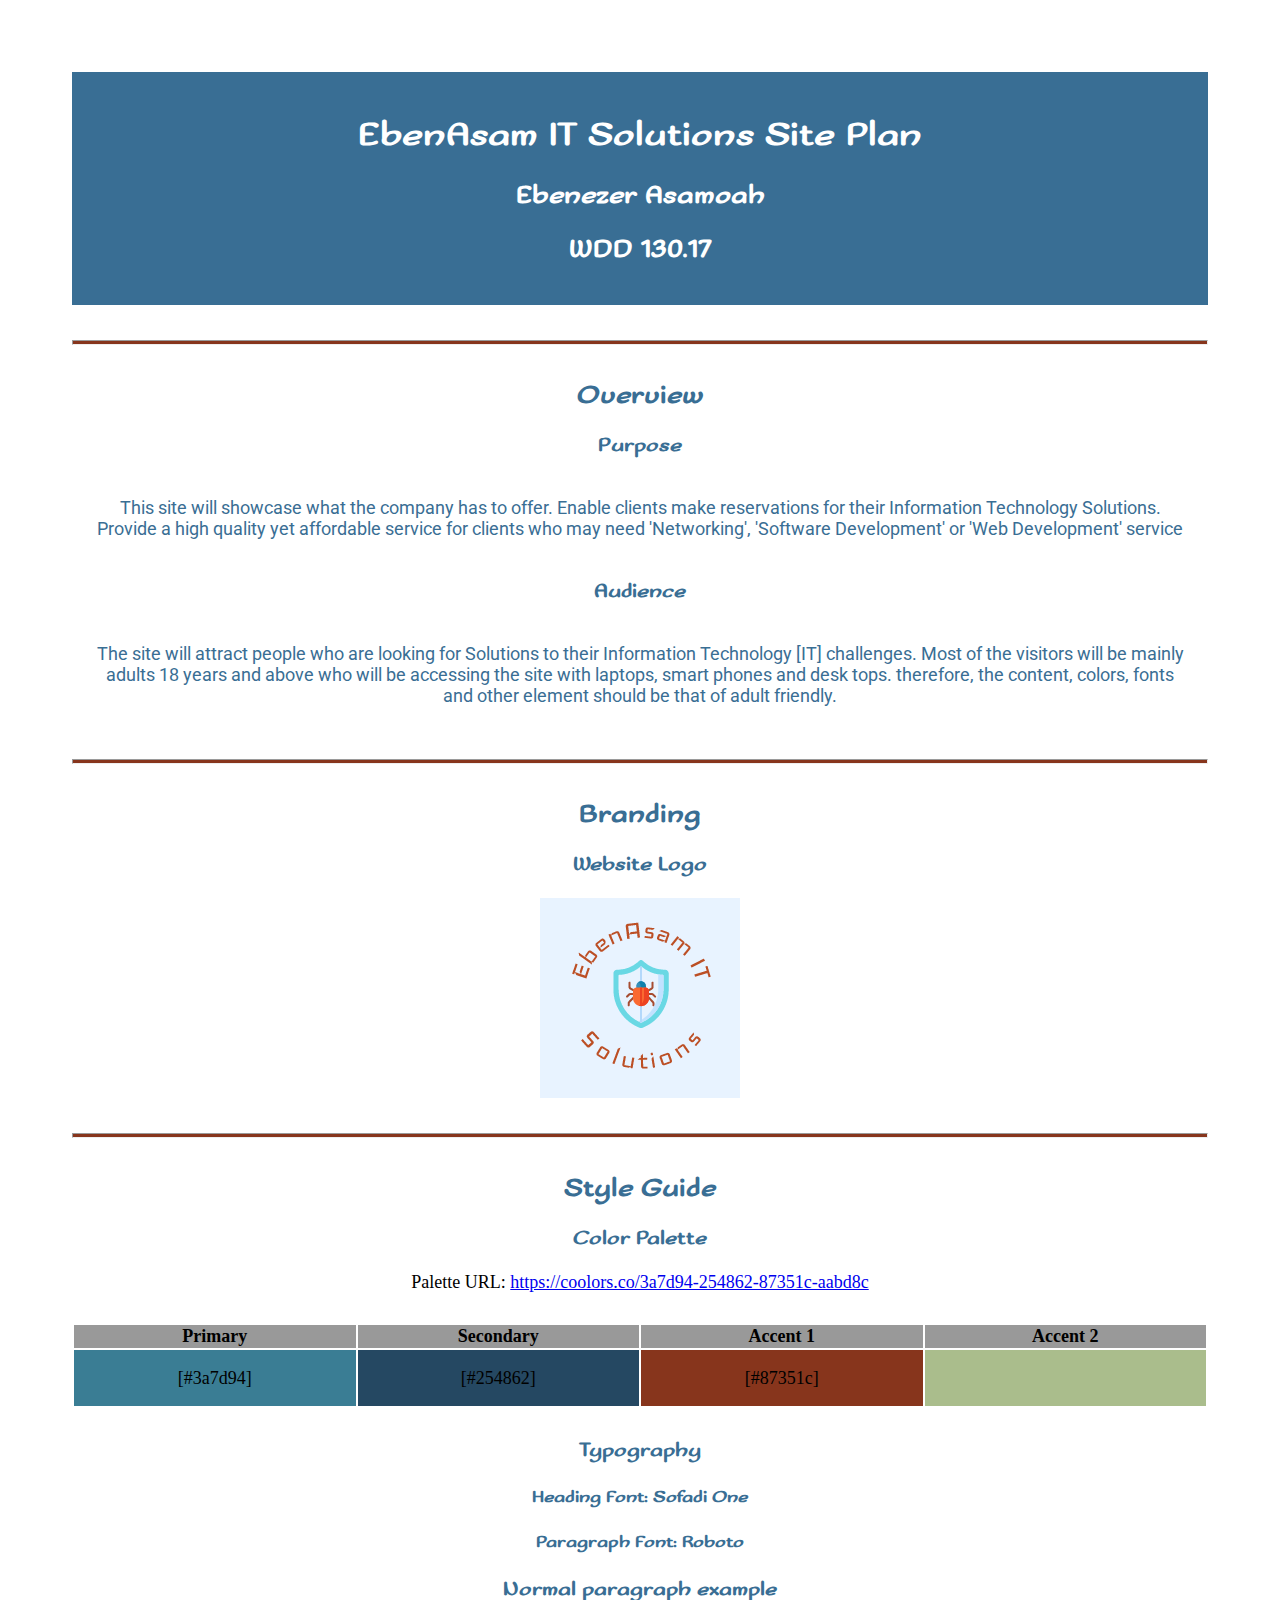
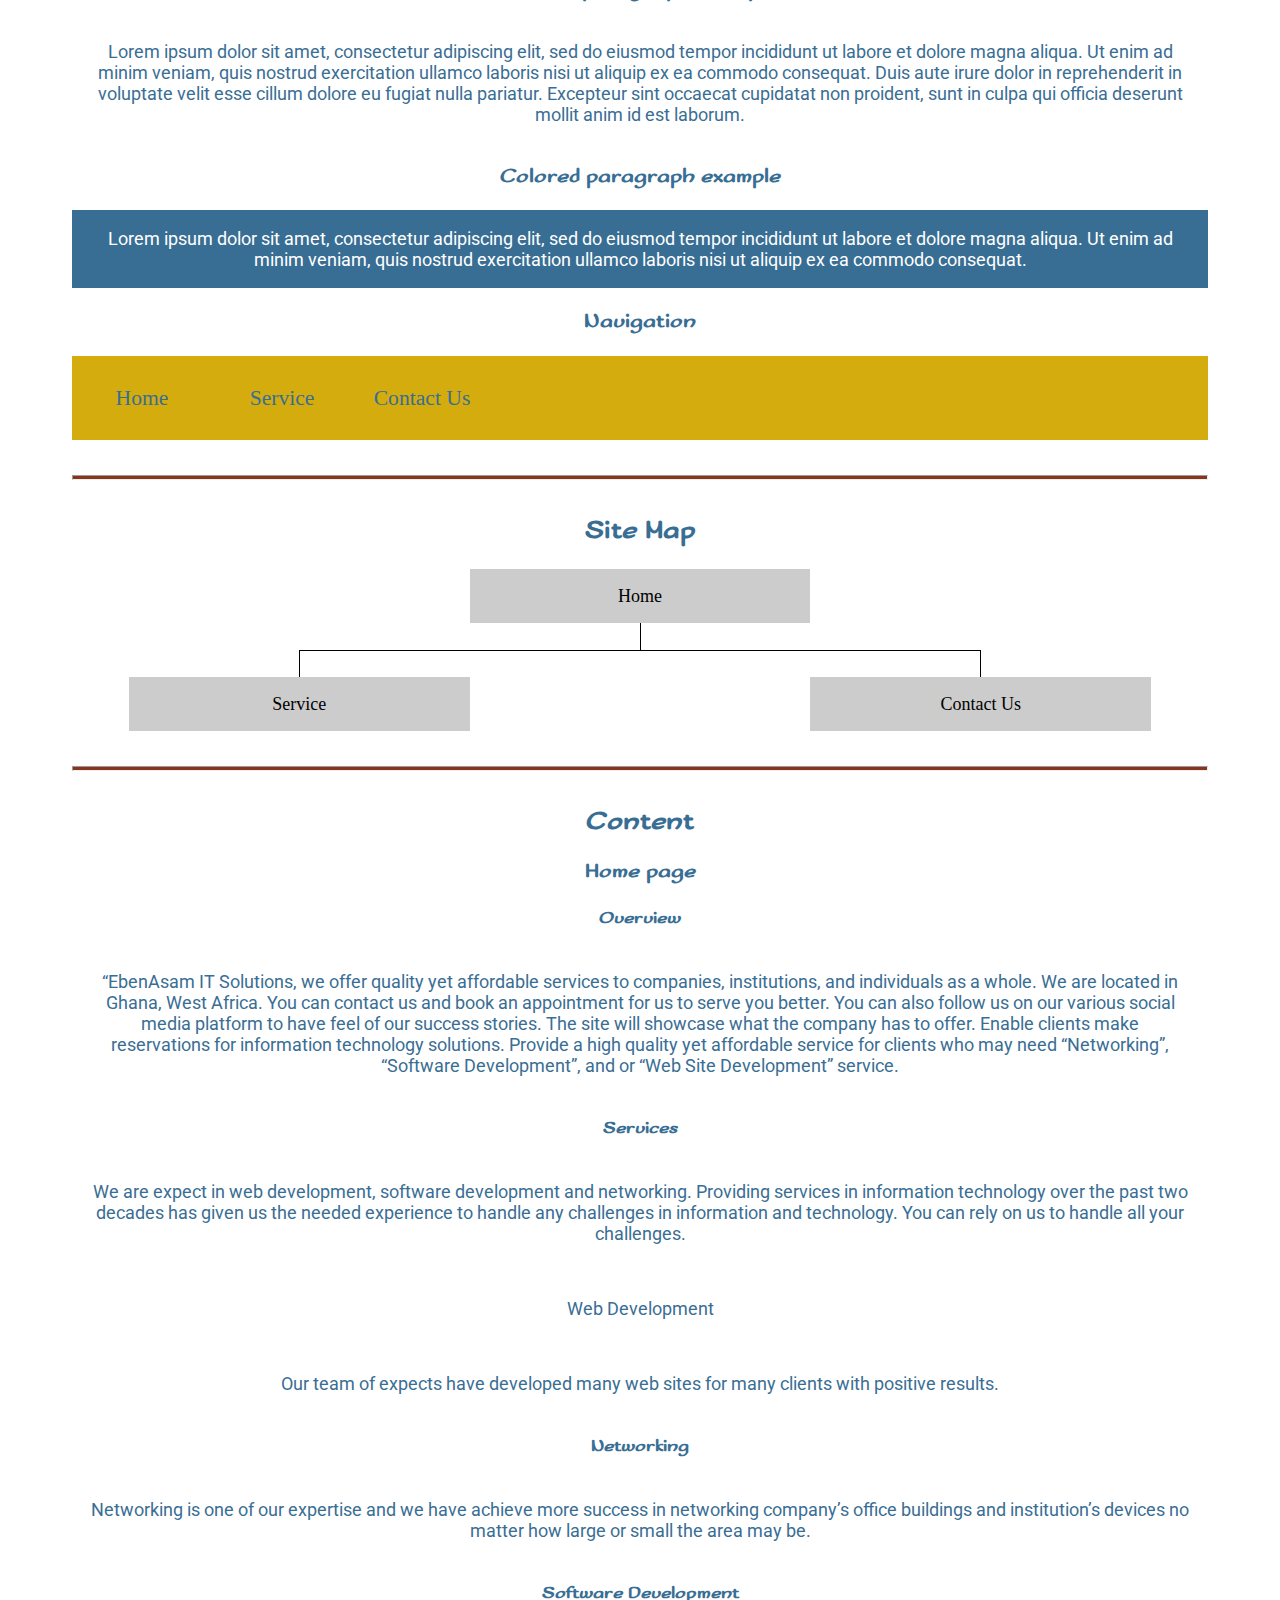
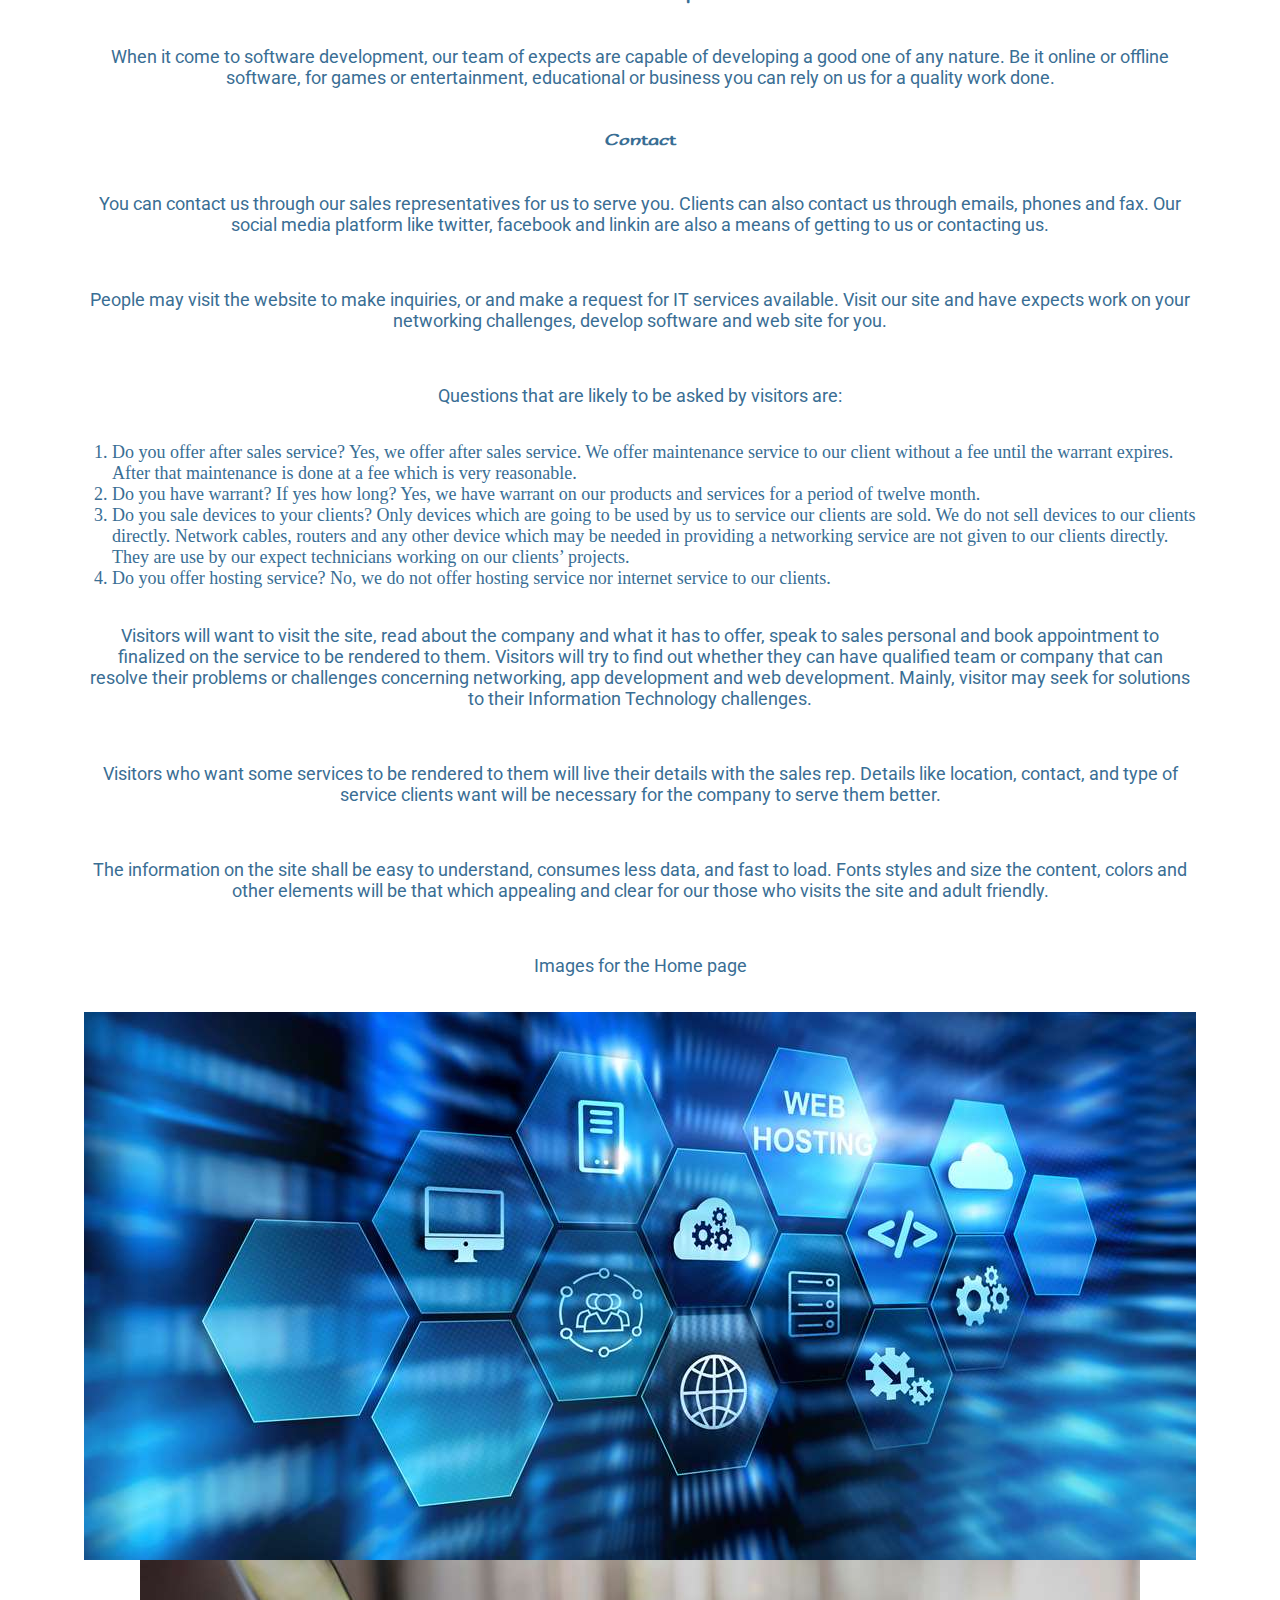
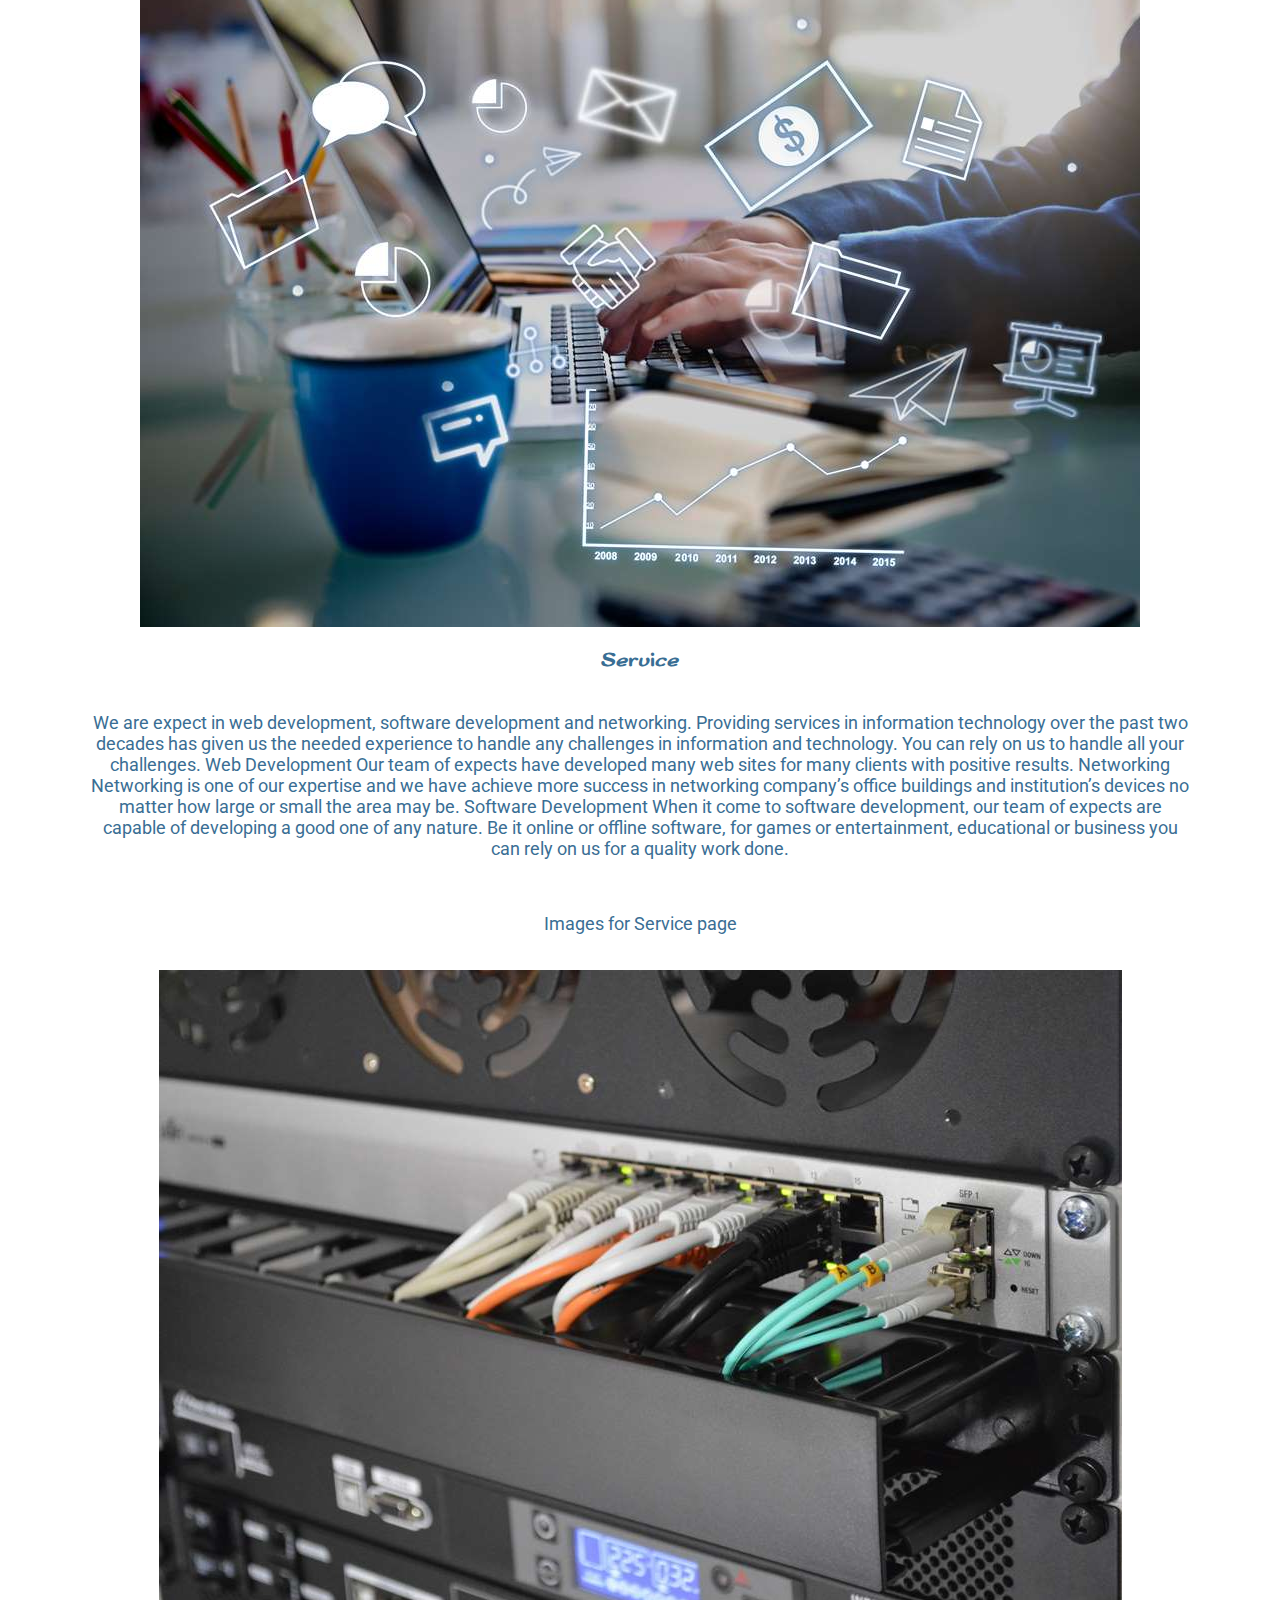
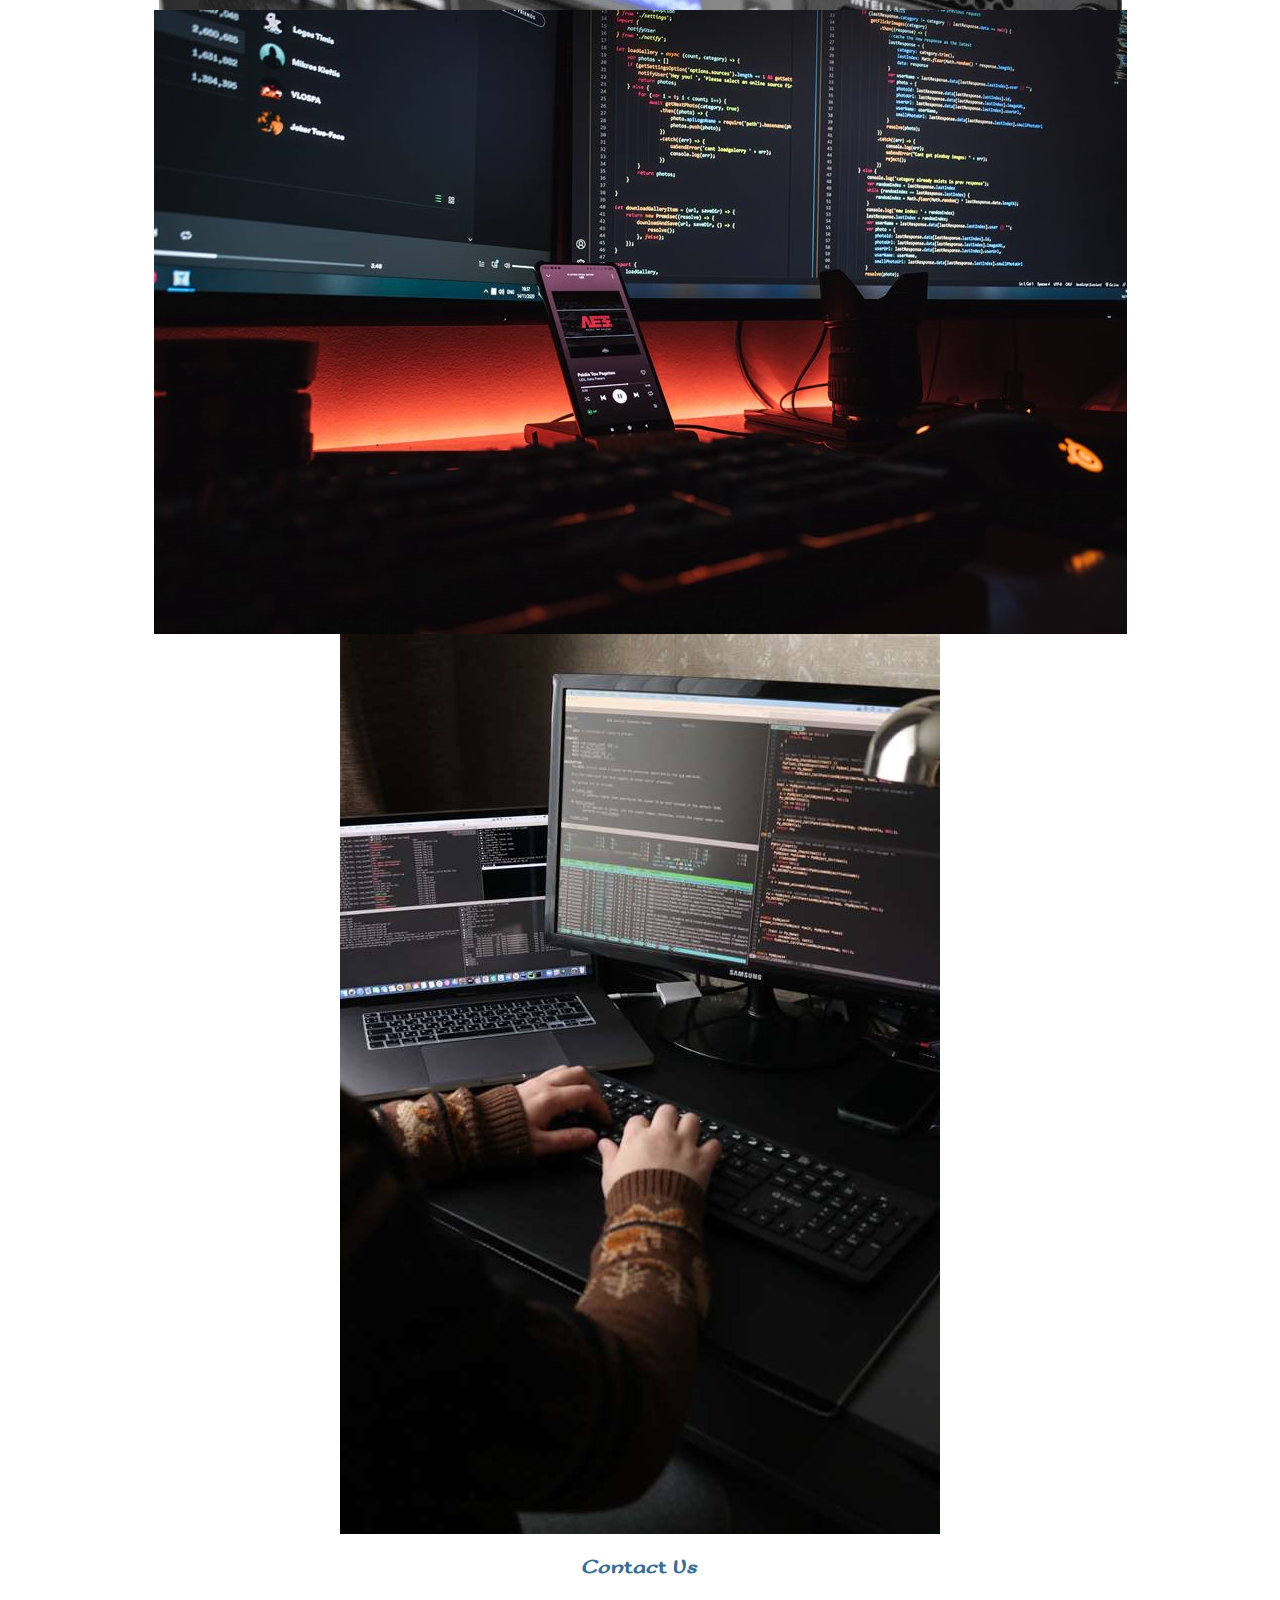
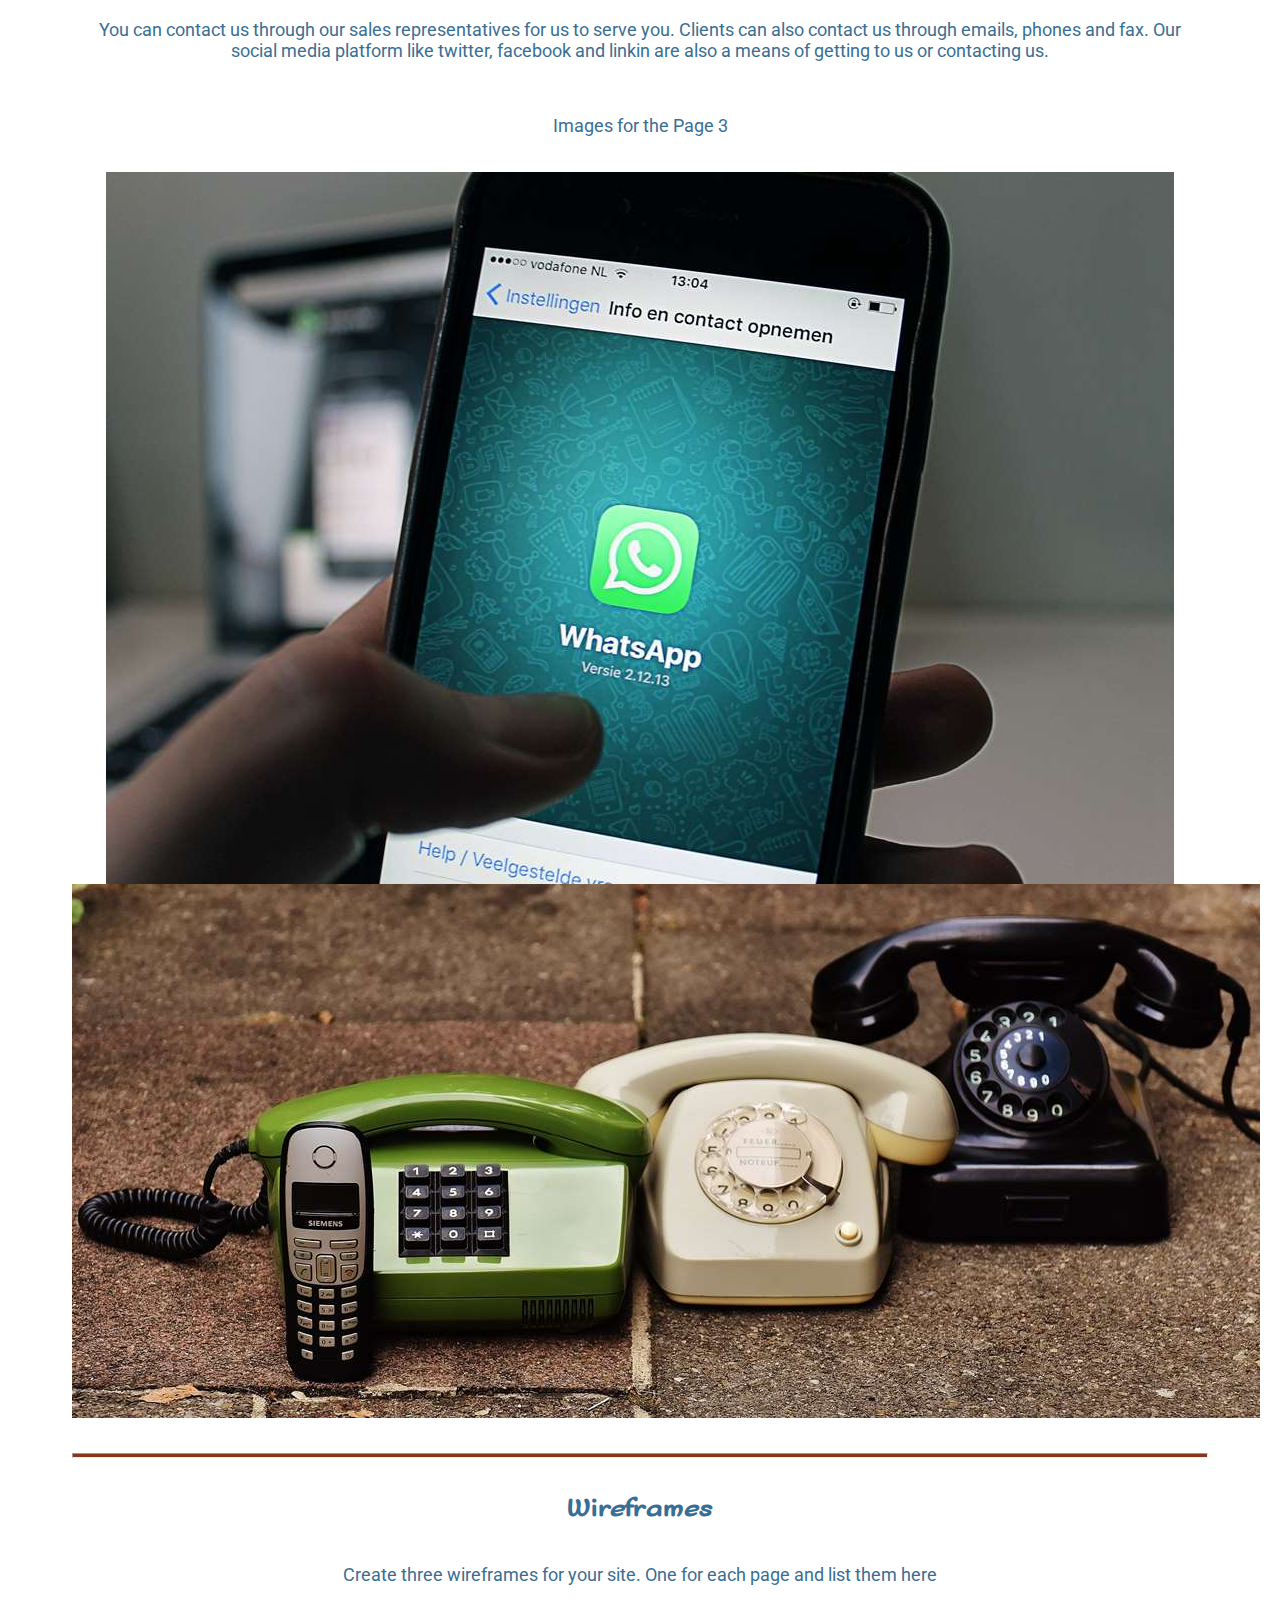
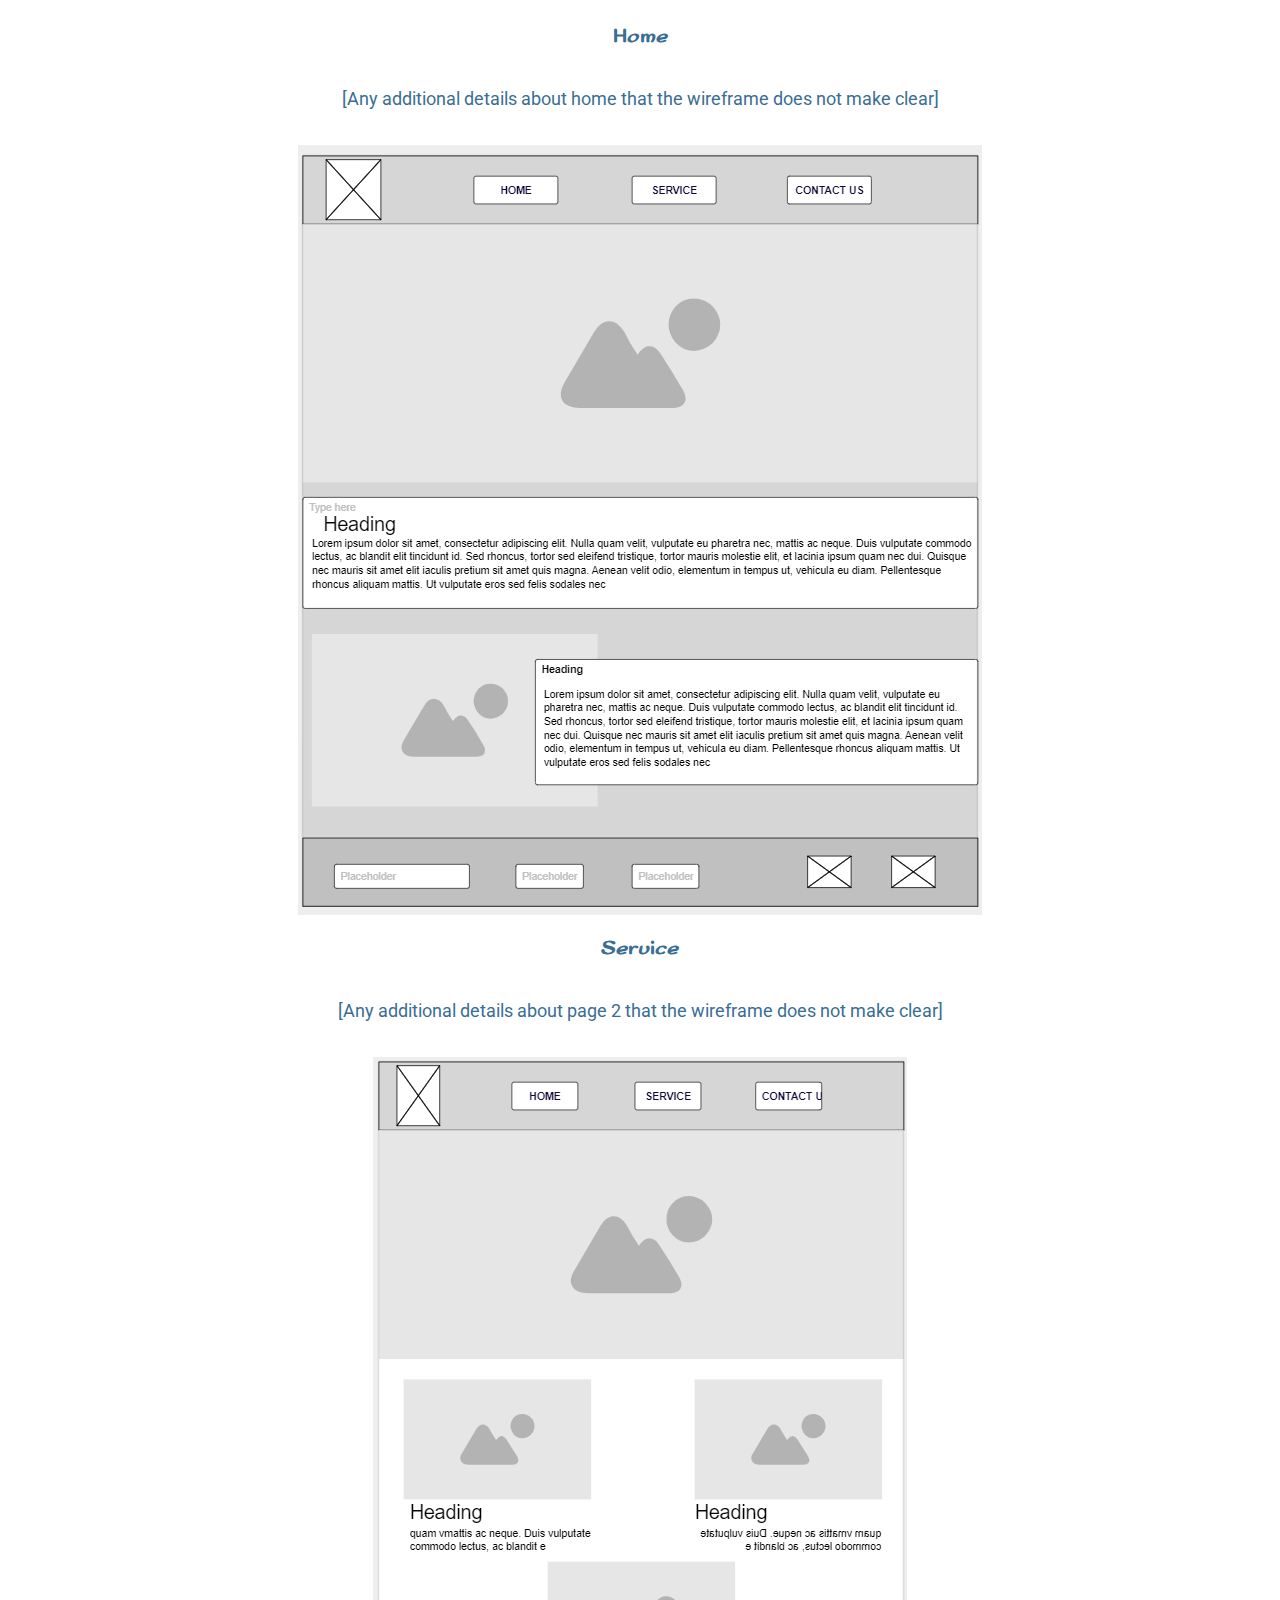
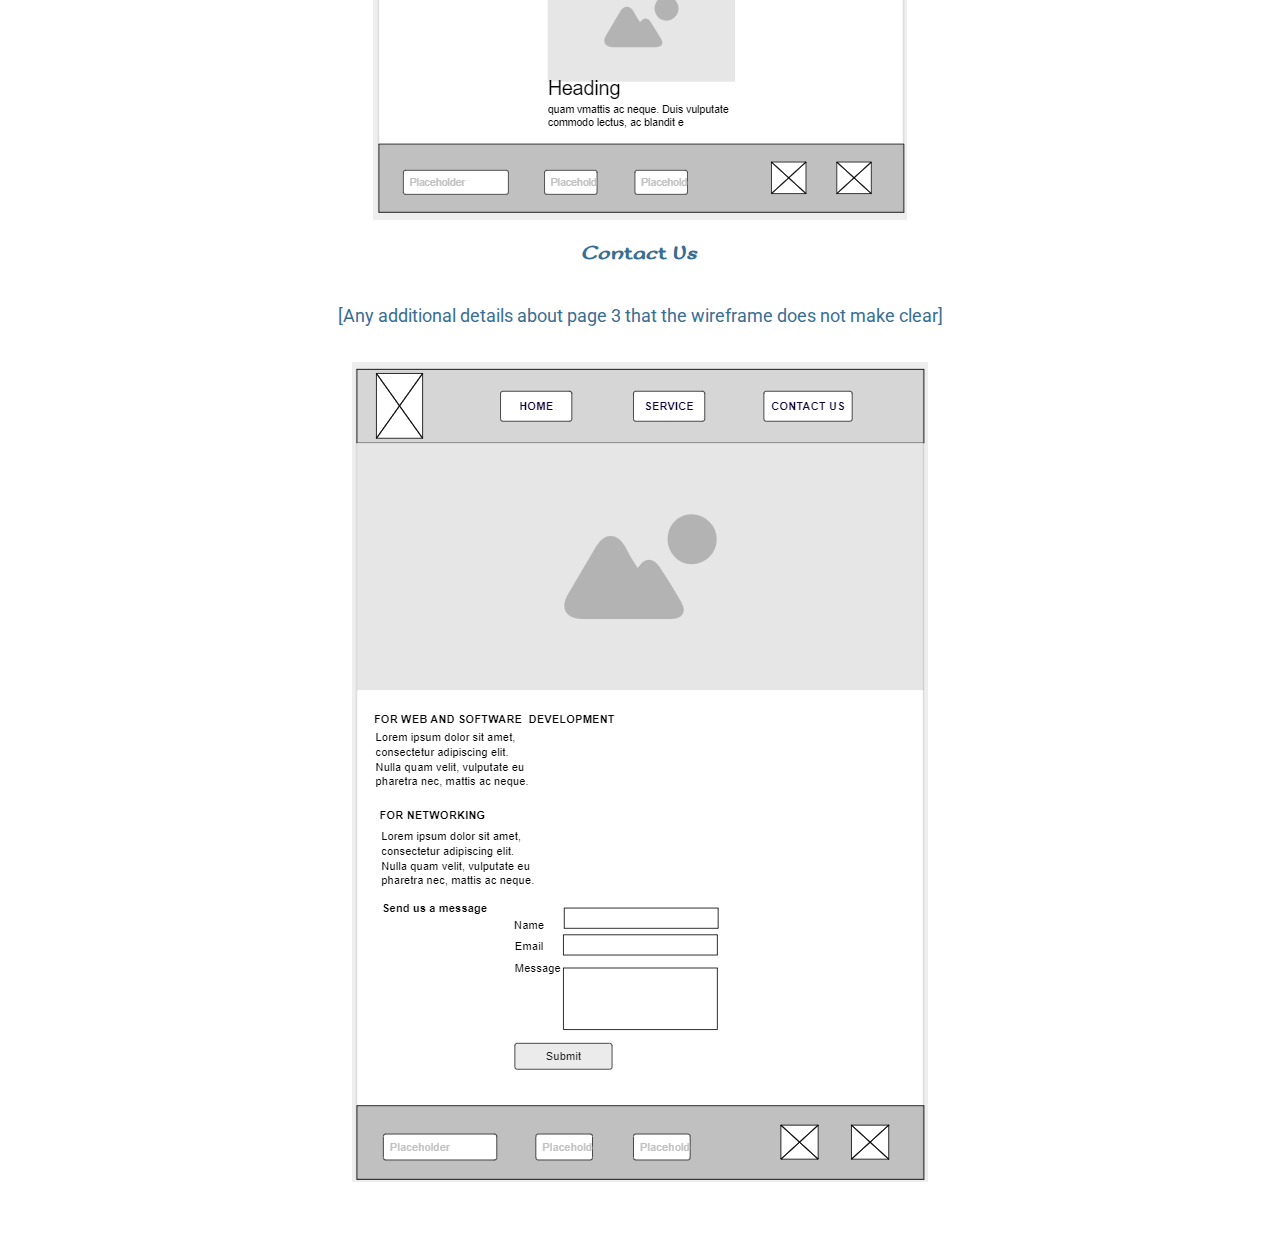
<file: it_solutions/site-plan.html>
<!DOCTYPE html>
<html lang="en-us">
    
  <head>
    <meta charset="utf-8">
    <title>Site Plan</title>
    <link type="text/css" rel="stylesheet" href="styles/site-plan.css">
  </head>

  <body>
    <header>
      <h1>EbenAsam IT Solutions Site Plan</h1>
      <h2>Ebenezer Asamoah</h2>
      <h2>WDD 130.17</h2>
      <!-- In the header above, add the name or your site, your name and class number. For example if you are in section 3 you would put WDD 130.03 -->
    </header>
    <main>

      <!-- ------------------------Steps 2-3------------------------------ -->
      <hr>
      <h2>Overview</h2>
      <h3>Purpose</h3>
      <p>This site will showcase what the company has to offer. Enable clients make reservations for their Information Technology Solutions. Provide a high quality yet affordable service for clients who may need 'Networking', 'Software Development' or 'Web Development' service</p>  <!-- change this -->


      <h3>Audience</h3>
      <p>The site will attract people who are looking for Solutions to their Information Technology [IT] challenges. Most of the visitors will be mainly adults 18 years and above who will be accessing the site with laptops, smart phones and desk tops. therefore, the content, colors, fonts and other element should be that of adult friendly. </p>  <!-- change this -->

      <hr>
      <h2>Branding</h2>
      <h3>Website Logo</h3>
      <!-- Replace this with some sort of logo for your site.  A logo can be as simple as the name of your site in a nice font :) -->
      <img src="images/it_logo.png" alt="Logo image">
      <hr>
      <h2>
        Style Guide
      </h2>

      <!-- ------------------------Steps 4-8------------------------------ -->

      <h3>
        Color Palette
      </h3>
      <!--  The colors you choose for a website are one of the most important decisions you will make. Follow the instructions on the activity in iLearn then return and replace the color codes below with the hex color codes (the 6 digit numbers that show at the bottom of each color) for the colors you have chosen below.  You should have at least 2 colors but do not have to fill in all 4 if you do not need them.  -->

      <!-- Copy and paste the URL to your finished palette below Make sure to paste it into both spots -->
      Palette URL: <a href="https://coolors.co/3a7d94-254862-87351c-aabd8c" target="_blank">https://coolors.co/3a7d94-254862-87351c-aabd8c</a>


      <table class="colors">
        <tr><th>Primary</th><th>Secondary</th><th>Accent 1</th><th>Accent 2</th></tr>
        <!-- Replace the numbers in the boxes below with your hex color codes. Then switch to the site-plan.css file and change your colors there as well. -->
        <tr><td class="primary">[#3a7d94]</td><td class="secondary">[#254862]</td><td class="accent1">[#87351c]</td><td class="accent2"></td></tr>
      </table>

      <!-- ------------------------Step 9------------------------------ -->

      <h3>
        Typography
      </h3>
      <!-- Choose a font for your paragraphs (body copy) and headlines. What font(s) have you chosen? Why did you choose what you did?  Make sure to review the list of web safe fonts at W3Schools.org as a starting point.  Think also about which of your colors above you might use for background and font colors. -->

      <h4>
        Heading Font: Sofadi One  <!-- change this -->
      </h4>
      <h4>
        Paragraph Font: Roboto  <!-- change this -->
      </h4>
      <h3>
        Normal paragraph example
      </h3>
      <p>
        Lorem ipsum dolor sit amet, consectetur adipiscing elit, sed do eiusmod tempor incididunt ut labore et dolore magna aliqua. Ut enim ad minim veniam, quis nostrud exercitation ullamco laboris nisi ut aliquip ex ea commodo consequat. Duis aute irure dolor in reprehenderit in voluptate velit esse cillum dolore eu fugiat nulla pariatur. Excepteur sint occaecat cupidatat non proident, sunt in culpa qui officia deserunt mollit anim id est laborum.
      </p>
      <h3>
        Colored paragraph example
      </h3>
      <p class="colored">
        Lorem ipsum dolor sit amet, consectetur adipiscing elit, sed do eiusmod tempor incididunt ut labore et dolore magna aliqua. Ut enim ad minim veniam, quis nostrud exercitation ullamco laboris nisi ut aliquip ex ea commodo consequat. 
      </p>

      <!-- ------------------------Step 10------------------------------ -->

      <h3>
        Navigation
      </h3>
      <!-- Think about how you want your navigation bar to look. In the site-plan.css file change the colors to your colors to get the look you desire. --> 
      <nav>
        <a href="index.html">Home</a>
        <a href="service.html">Service</a>
        <a href="contactus.html">Contact Us</a>
      </nav>
      <hr>
      <h2>
        Site Map
      </h2>
      <div class="sitemap">
        <div class="sm-home">
          Home
        </div>
        <div class="sm-page2">
          Service <!-- change this -->
        </div>
        <div class="sm-page3">
          Contact Us  <!-- change this -->
        </div>

        <div class="top">
          &nbsp;
        </div>
        <div class="left">
          &nbsp;
        </div>
        <div class="right">
          &nbsp;
        </div>

      </div>

      <!-- --------Content Section -------------- -->
      <hr>
      <h2>
        Content
      </h2>
      <h3>Home page</h3>
      <h4>
        Overview</h4>
      <p>
        “EbenAsam IT Solutions, we offer quality yet affordable services to companies, institutions, and individuals as a whole. We are located in Ghana, West Africa. You can contact us and book an appointment for us to serve you better. You can also follow us on our various social media platform to have feel of our success stories.
        The site will showcase what the company has to offer. Enable clients make reservations for information technology solutions. Provide a high quality yet affordable service for clients who may need “Networking”, “Software Development”, and or “Web Site Development” service.</p>

      <h4>
        Services
      </h4> 
      <p>We are expect in web development, software development and networking. Providing services in information technology over the past two decades has given us the needed experience to handle any challenges in information and technology. You can rely on us to handle all your challenges.</p>
      <p>Web Development</p>
      <p>Our team of expects have developed many web sites for many clients with positive results.</p>
      <h4>
        Networking
      </h4>
      <p>Networking is one of our expertise and we have achieve more success in networking company’s office buildings and institution’s devices no matter how large or small the area may be.</p>
      <h4>Software Development</h4>
      <p>When it come to software development, our team of expects are capable of developing a good one of any nature. Be it online or offline software, for games or entertainment, educational or business you can rely on us for a quality work done.</p>

      <h4>Contact</h4> 
      <p>You can contact us through our sales representatives for us to serve you. Clients can also contact us through emails,  phones and fax. Our social media platform like twitter, facebook and linkin are also a means of getting to us or contacting us.</p>

      <p>People may visit the website to make inquiries, or and make a request for IT services available. Visit our site and have expects work on your networking challenges, develop software and web site for you.</p>
      <p>Questions that are likely to be asked by visitors are:</p>
      
      <ol>
        <li>Do you offer after sales service? Yes, we offer after sales service. We offer maintenance service to our client without a fee until the warrant expires. After that maintenance is done at a fee which is very reasonable.</li>
        <li>Do you have warrant? If yes how long? Yes, we have warrant on our products and services for a period of twelve month.</li>
        <li>Do you sale devices to your clients? Only devices which are going to be used by us to service our clients are sold. We do not sell devices to our clients directly. Network cables, routers and any other device which may be needed in providing a networking service are not given to our clients directly. They are use by our expect technicians working on our clients’ projects.</li>
        <li>Do you offer hosting service? No, we do not offer hosting service nor internet service to our clients.</li>
      </ol>
      
      <p>Visitors will want to visit the site, read about the company and what it has to offer, speak to sales personal and book appointment to finalized on the service to be rendered to them. Visitors will try to find out whether they can have qualified team or company that can resolve their problems or challenges concerning networking, app development and web development.  Mainly, visitor may seek for solutions to their Information Technology challenges.</p>
      <p>Visitors who want some services to be rendered to them will live their details with the sales rep. Details like location, contact, and type of service clients want will be necessary for the company to serve them better.</p>
<p>The information on the site shall be easy to understand, consumes less data, and fast to load. Fonts styles and size the content, colors and other elements will be that which appealing and clear for our those who visits the site and adult friendly.
</p>
      <p>Images for the Home page</p>
        <img src="images/website-hosting-concept-with-bright-light.jpg" alt="image for homepage">
        <img src="images/home_page.jpg" alt="image for homepage">

      </ul>
      <h3>Service</h3>
      <p>
        We are expect in web development, software development and networking. Providing services in information technology over the past two decades has given us the needed experience to handle any challenges in information and technology. You can rely on us to handle all your challenges.
Web Development
Our team of expects have developed many web sites for many clients with positive results.
Networking 
Networking is one of our expertise and we have achieve more success in networking company’s office buildings and institution’s devices no matter how large or small the area may be.
Software Development
When it come to software development, our team of expects are capable of developing a good one of any nature. Be it online or offline software, for games or entertainment, educational or business you can rely on us for a quality work done.
       
      </p>
      <p>Images for Service page</p>
        <img src="images/thomas-jensen-ISG-rUel0Uw-unsplash.jpg" alt="image for page">
        <img src="images/fotis-fotopoulos-6sAl6aQ4OWI-unsplash.jpg" alt="image for page">
        <img src="images/mikhail-fesenko-p6YWrjhmjhM-unsplash.jpg" alt="image for page">

      </ul>
      <h3>Contact Us</h3>
      <p>
        You can contact us through our sales representatives for us to serve you. Clients can also contact us through emails,  phones and fax. Our social media platform like twitter, facebook and linkin are also a means of getting to us or contacting us.
      </p>
      <p>Images for the Page 3</p>
        <img src="images/contact_us.jpg" alt="image for page3">
        <img src="images/contactus.jpg" alt="image for page3">

      </ul>
      <hr>
      <h2>
        Wireframes
      </h2>
      <p>
        Create three wireframes for your site. One for each page and list them here</p>

      <h3>Home</h3>
      <p>         
        [Any additional details about home that the wireframe does not make clear]
      </p>
      <img src="images/home_wireframe.png" alt="home page wireframe">

      <h3>Service</h3>
      <p>         
        [Any additional details about page 2 that the wireframe does not make clear]
      </p>
      <img src="images/service_wireframe.png" alt="service wireframe">

      <h3>Contact Us</h3>
      <p>         
        [Any additional details about page 3 that the wireframe does not make clear]
      </p>
      <img src="images/contact us wireframe.png" alt="contact us wireframe">
    </main>
  </body>

</html>
</file>
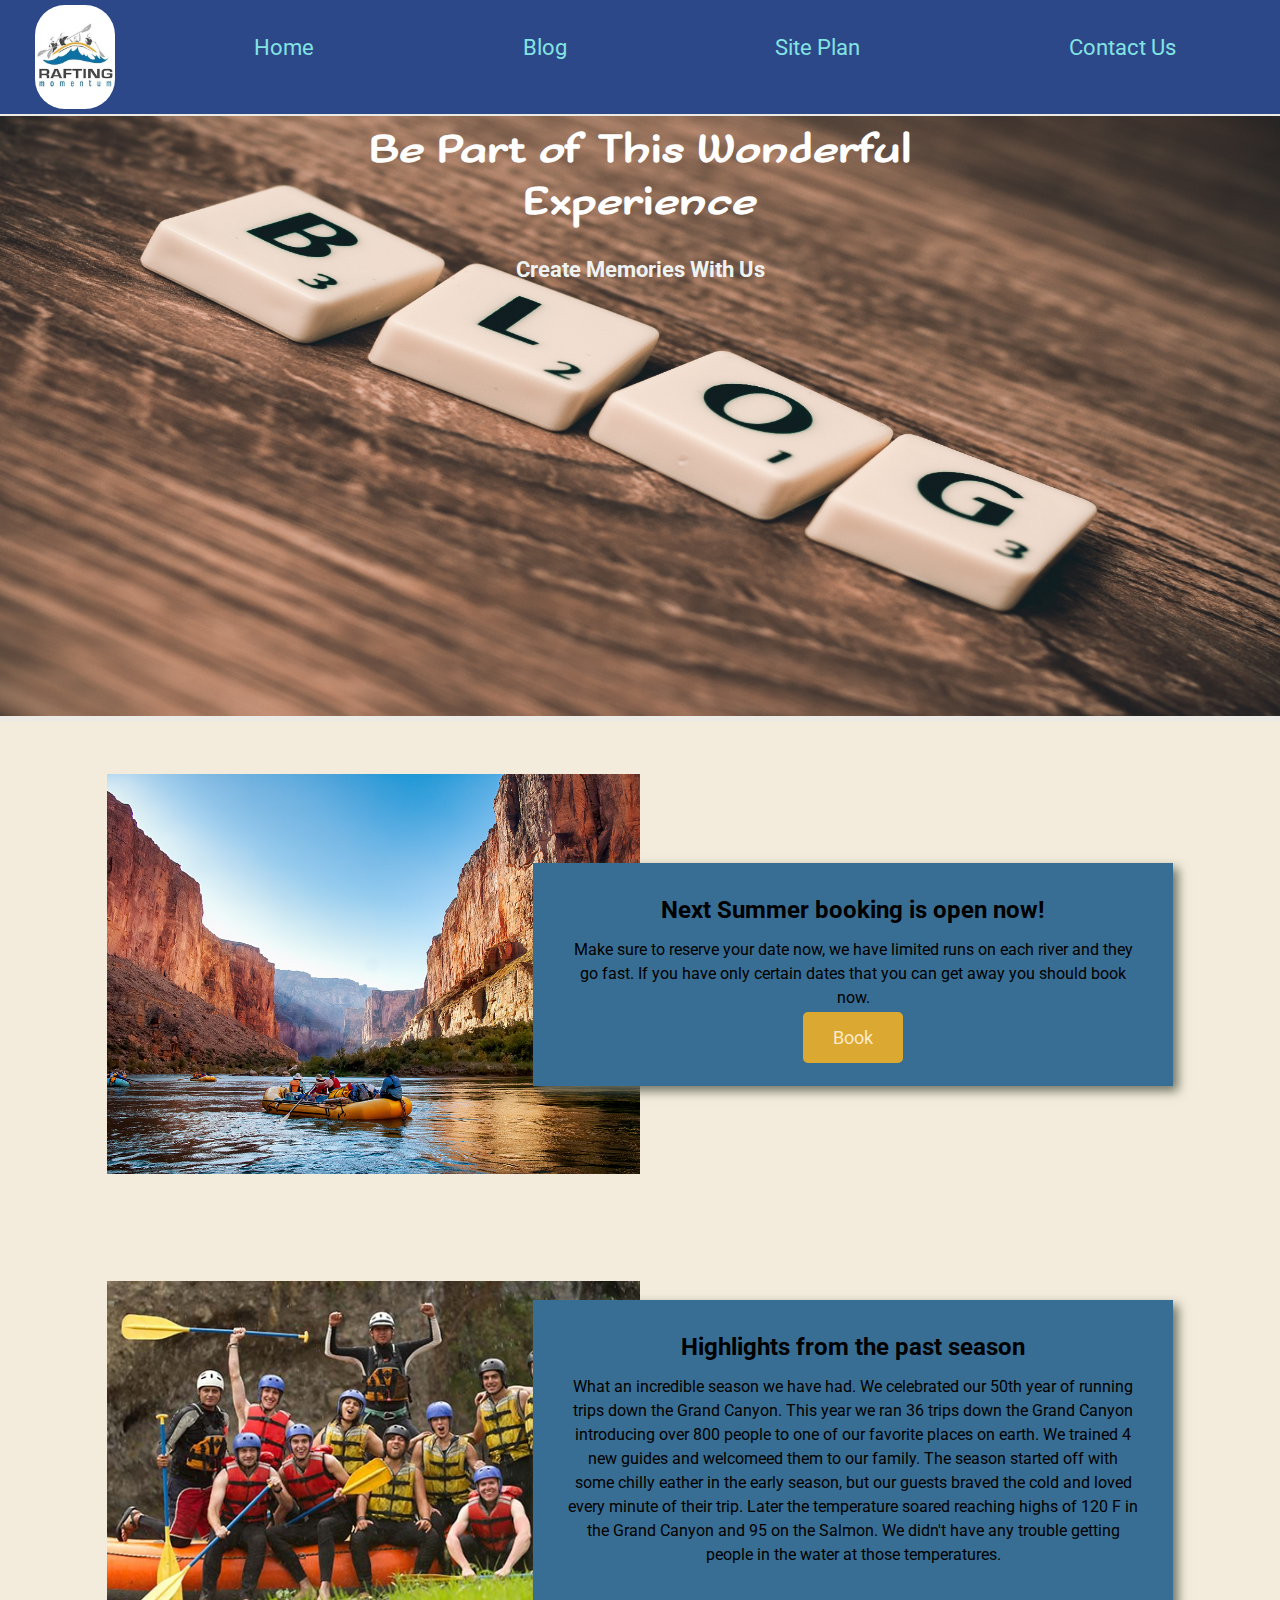
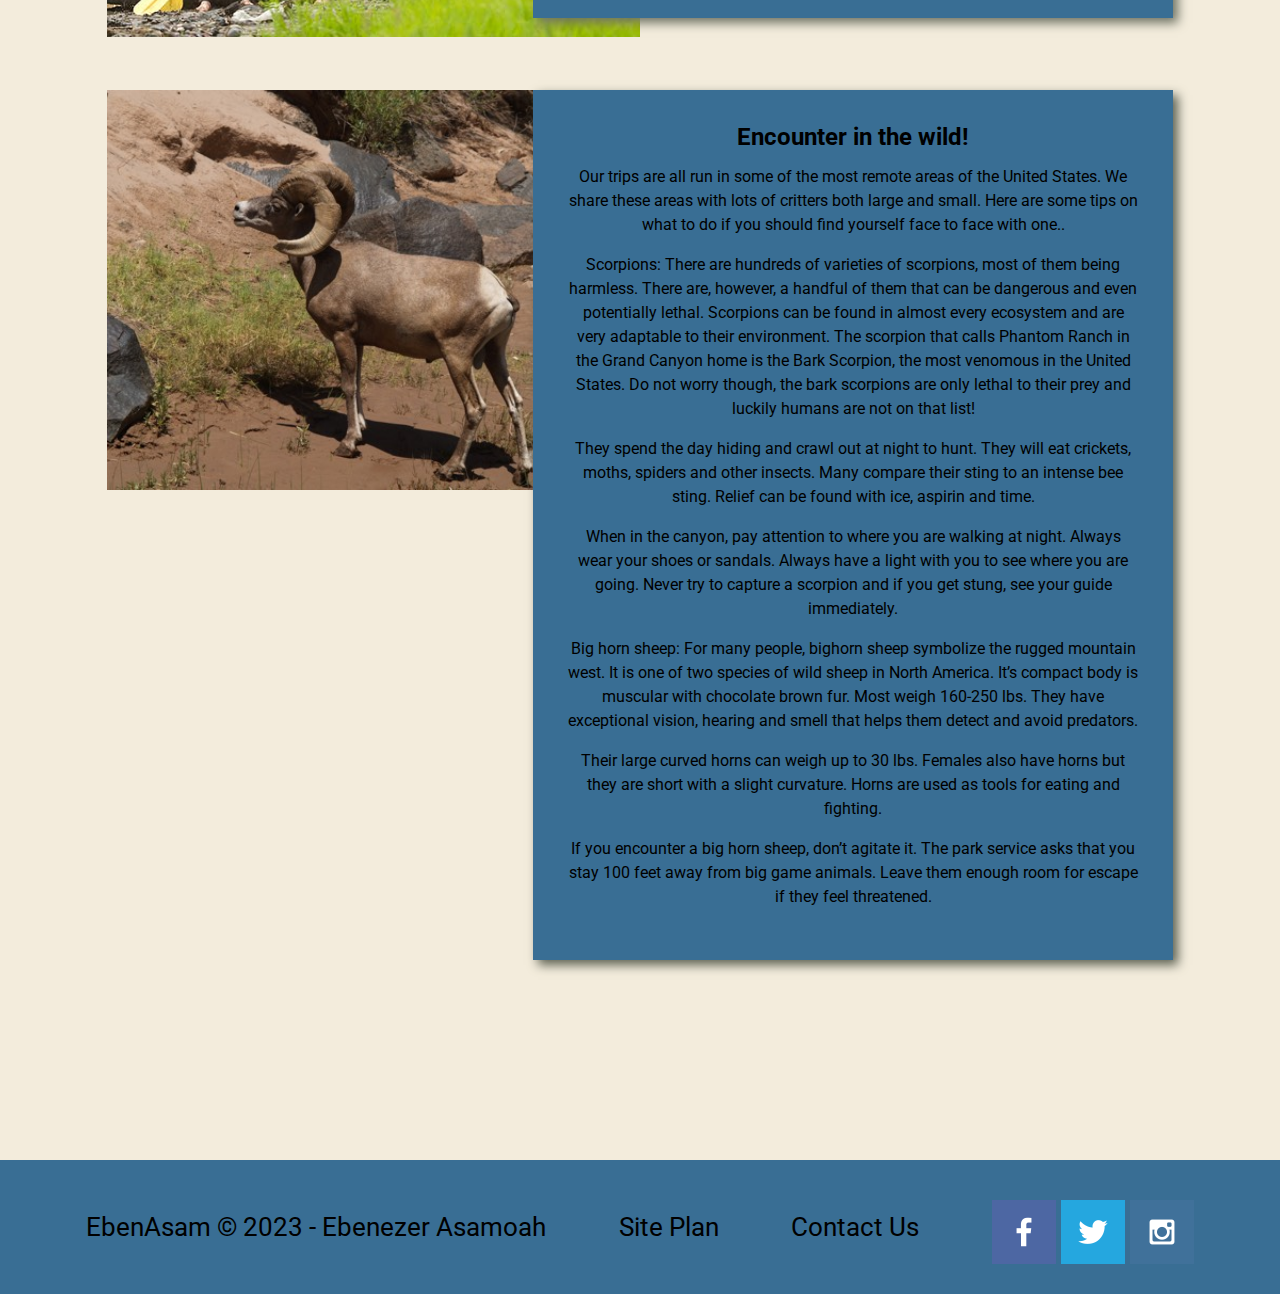
<file: wwr/blog.html>
<!DOCTYPE html>
<html lang="en">
<head>
    <meta charset="UTF-8">
    <meta http-equiv="X-UA-Compatible" content="IE=edge">
    <meta name="viewport" content="width=device-width, initial-scale=1.0">
    <title>EbenAsam Whitewater Rafting Vacations | Blog</title>
    <link rel="stylesheet" href="styles/style.css">
</head>
<body>
    <div id="content">
        <header>
            <a id="logo_link" href="index.html">
                <img class="logo" src="images/rafting-logo.jpg" alt="EbenAsam Logo">
            </a>
            <nav>
                <a href="index.html">Home</a>
                <a href="blog.html">Blog</a>
                <a href="site-plan-rafting.html">Site Plan</a>
                <a href="contactus.html">Contact Us</a>
            </nav>
        </header>
        <div id="banner">
            <div id="banner-box">
                <img id="banner-img" src="images/blog.jpg" alt="People enjoying white water rafting">
            </div>
            <section id="banner-msg">
                <h1 class="banner-title">Be Part of This Wonderful Experience</h1>
                <h4>Create Memories With Us</h4>
            </section>
        </div>
        <main class="blog-grid">
            <div id="blog-background"></div>
            <img class="booking-open" src="images/booking.jpg" alt="image">
            <section class="booking-open-msg">
                <h2>Next Summer booking is open now!</h2>
                <p>Make sure to reserve your date now, we have limited runs on each river and they go fast. If you have only certain dates that you can get away you should book now.</p>
                <a class="blog-book" href="contactus.html">Book</a>
            </section>
            <img class="past-season" src="images/past-season.jpg" alt="image of visitors">
            <section class="past-season-msg">
                <h2>Highlights from the past season</h2>
                <p>What an incredible season we have had. We celebrated our 50th year of running trips down the Grand Canyon. This year we ran 36 trips down the Grand Canyon introducing over 800 people to one of our favorite places on earth. We trained 4 new guides and welcomeed them to our family. The season started off with some chilly eather in the early season, but our guests braved the cold and loved every minute of their trip. Later the temperature soared reaching highs of 120 F in the Grand Canyon and 95 on the Salmon. We didn't have any trouble getting people in the water at those temperatures.</p>
            </section>
            <img class="encounter-wild" src="images/wild.jpg" alt="image of animal">
            <section class="encounter-wild-msg">
                <h2>Encounter in the wild!</h2>
                <p>Our trips are all run in some of the most remote areas of the United States. We share these areas with lots of critters both large and small. Here are some tips on what to do if you should find yourself face to face with one..</p>
                <p>Scorpions: There are hundreds of varieties of scorpions, most of them being harmless. There are, however, a handful of them that can be dangerous and even potentially lethal. Scorpions can be found in almost every ecosystem and are very adaptable to their environment. The scorpion that calls Phantom Ranch in the Grand Canyon home is the Bark Scorpion, the most venomous in the United States. Do not worry though, the bark scorpions are only lethal to their prey and luckily humans are not on that list!</p>
                <p>They spend the day hiding and crawl out at night to hunt. They will eat crickets, moths, spiders and other insects. Many compare their sting to an intense bee sting. Relief can be found with ice, aspirin and time.</p>
                <p>When in the canyon, pay attention to where you are walking at night. Always wear your shoes or sandals. Always have a light with you to see where you are going. Never try to capture a scorpion and if you get stung, see your guide immediately.</p>
                <p>Big horn sheep: For many people, bighorn sheep symbolize the rugged mountain west. It is one of two species of wild sheep in North America. It’s compact body is muscular with chocolate brown fur. Most weigh 160-250 lbs. They have exceptional vision, hearing and smell that helps them detect and avoid predators.</p>
                <p>Their large curved horns can weigh up to 30 lbs. Females also have horns but they are short with a slight curvature. Horns are used as tools for eating and fighting.</p>
                <p>If you encounter a big horn sheep, don’t agitate it. The park service asks that you stay 100 feet away from big game animals. Leave them enough room for escape if they feel threatened.</p>

            </section>
            

        </main>
        <footer>
            <p>EbenAsam &copy; 2023 - Ebenezer Asamoah</p>
            <p><a href="site-plan-rafting.html">Site Plan</a></p>
            <p><a href="contactus.html">Contact Us</a></p>
            <div class="social">
                <a href="https://facebook.com" target="_blank">
                    <img src="images/facebook.png" alt="fb icon">
                </a>
                <a href="https://twitter.com" target="_blank">
                    <img src="images/twitter.png" alt="twitter icon">
                </a>
                <a href="https://instagram.com" target="_blank">
                    <img src="images/instagram.png" alt="instagram icon">
                </a>
            </div>
        </footer>
    </div>
</body>
</html>
</file>
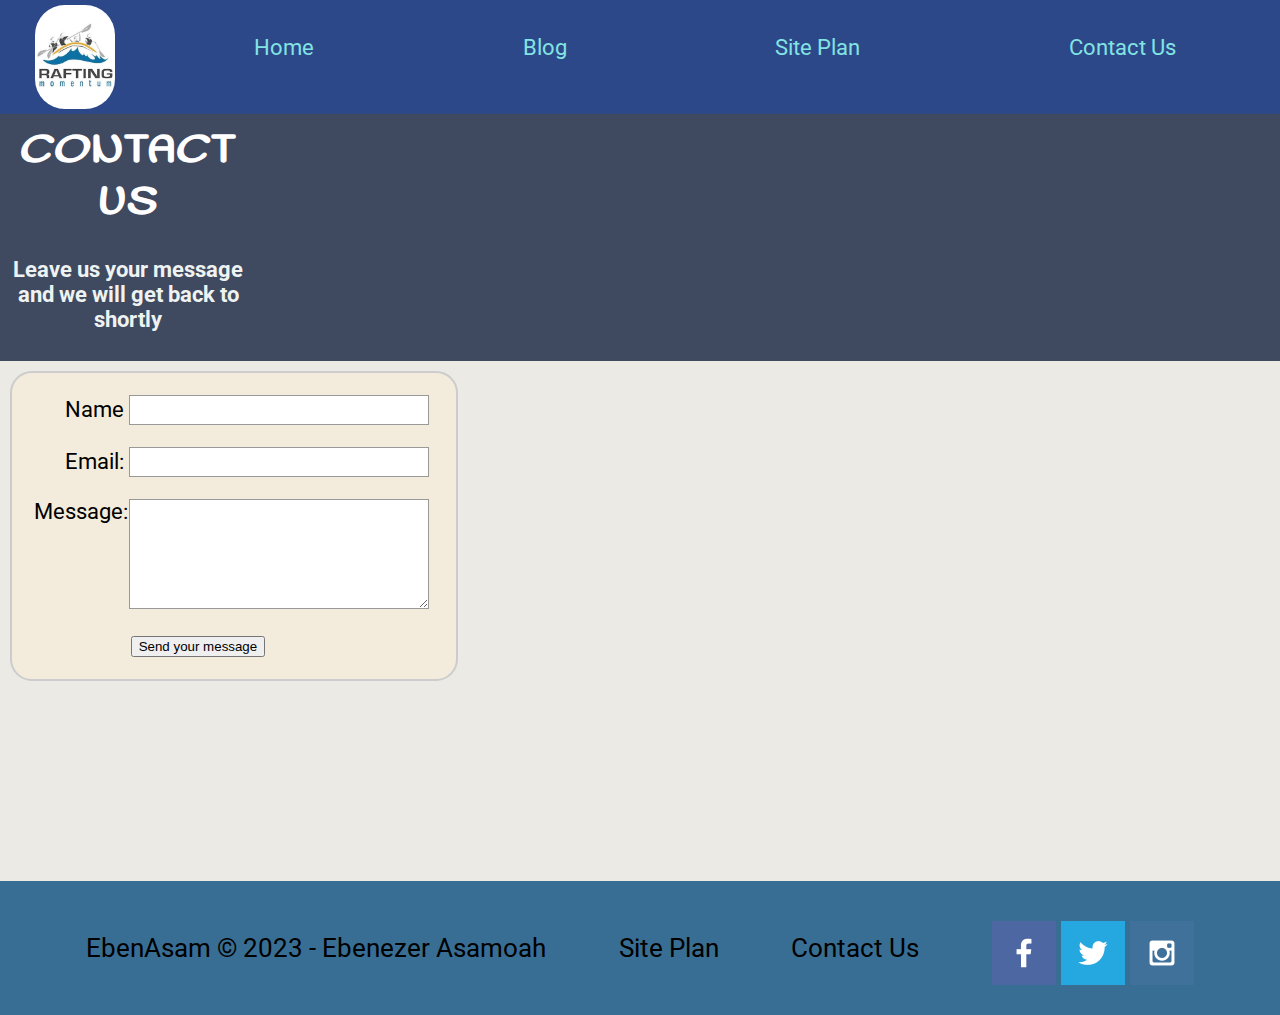
<file: wwr/contactus.html>
<!DOCTYPE html>
<html lang="en">
<head>
    <meta charset="UTF-8">
    <meta http-equiv="X-UA-Compatible" content="IE=edge">
    <meta name="viewport" content="width=device-width, initial-scale=1.0">
    <title>EbenAsam Whitewater Rafting Vacations | Contact Us</title>
    <link rel="stylesheet" href="styles/style.css">
</head>
<body>
    <div id="content">
        <header>
            <a id="logo_link" href="index.html">
                <img class="logo" src="images/rafting-logo.jpg" alt="EbenAsam Logo">
            </a>
            <nav>
                <a href="index.html">Home</a>
                <a href="blog.html">Blog</a>
                <a href="site-plan-rafting.html">Site Plan</a>
                <a href="contactus.html">Contact Us</a>
            </nav>
        </header>
        <div id="contact-banner">
            <div id="contact-banner-box">
                
            </div>
            <section id="contact-banner-msg">
                <h1 class="contact-banner-title">CONTACT US</h1>
                <h4>Leave us your message and we will get back to shortly</h4>
            </section>
        </div>
        <main>
            <div id="feedback"></div>
            <form action="/wwr/contactus.html" method="post">
                <ul>
                    <li>
                        <label for="name">Name</label>
                        <input type="text" id="name" name="user_name" />
                    </li>
                    <li>
                        <label for="mail">Email:</label>
                        <input type="email" id="mail" name="user_email" />
                    </li>
                    <li>
                        <label for="msg">Message:</label>
                        <textarea id="msg" name="user_message"></textarea>
                    </li>
                    <li class="button">
                        <button type="submit">Send your message</button>
                    </li>
                </ul>
            </form>
        </main>
        <footer>
            <p>EbenAsam &copy; 2023 - Ebenezer Asamoah</p>
            <p><a href="site-plan-rafting.html">Site Plan</a></p>
            <p><a href="contactus.html">Contact Us</a></p>
            <div class="social">
                <a href="https://facebook.com" target="_blank">
                    <img src="images/facebook.png" alt="fb icon">
                </a>
                <a href="https://twitter.com" target="_blank">
                    <img src="images/twitter.png" alt="twitter icon">
                </a>
                <a href="https://instagram.com" target="_blank">
                    <img src="images/instagram.png" alt="instagram icon">
                </a>
            </div>
        </footer>
    </div>
    <script>
        // get the feedback div element so we can do something with it.
        const feedbackElement = document.getElementById('feedback');
        // get the form so we can read what was entered in it.
        const formElement = document.forms[0];
        // add a 'listener' to wait for a submission of our form. When that happens run the code below.
        formElement.addEventListener('submit', function(e) {
            // stop the form from doing the default action.
            e.preventDefault();
            // set the contents of our feedback element to a message letting the user know the form was submitted successfully. Notice that we pull the name that was entered in the form to personalize the message!
            feedbackElement.innerHTML = 'Hello '+ formElement.user_name.value +'! Thank you for your message. We will get back with you as soon as possible!';
            // make the feedback element visible.
            feedbackElement.style.display = "block";
            // add a class to move everything down so our message doesn't cover it.
            document.body.classList.toggle('moveDown');
        });
    </script>
</body>
</html>
</file>
<file: it_solutions/styles/style.css>
@import url('https://fonts.googleapis.com/css2?family=Roboto&family=Sofadi+One&display=swap');

nav {
    display: flex;
    justify-content: space-around;
}
nav a{
    text-align: center;
    color: #e3e7ea;
    text-decoration: none;
    padding: 35px;
}
#logo_link{
    padding-top: 5px;
    justify-self: center;
    align-self: center;
}
.logo {
    width: 90px;
    border-radius: 20px;
}
#home-banner-img {
    width: 100%;
}
h4 {
    color: black;
}
#home-banner {
    display: grid;
    grid-template-columns: 1fr 3fr 1fr;
    margin-top: -100px;
}
#home-banner-box {
    grid-column: 1/4;
    grid-row: 1/3;
    z-index: -1;
}

header {
    display: grid;
    grid-template-columns: 150px auto;
    background-color: #2d4888;
}
body {
    background-color: #eceae5;
    /*font-family: Sofadi one, Helvetica, sans-serif;*/
    font-size: 22px;
    margin: 0;
    padding: 0;
}
nav a:hover {
    background-color:rgb(56, 76, 147);
    color: blanchedalmond;
}
.home-grid {
    display: grid;
    grid-template-columns: 2fr 1fr 3fr;
    grid-template-rows: 3fr 1fr 1fr 3fr 1fr 1fr 1fr;
    background-color: rgb(232, 244, 210);
}
.home-grid h2{
    font-family: Sofadi one, Helvetica, sans-serif;
}
.home-img {
    width: 100%;
    grid-column: 1/3;
    grid-row: 3/6;
    box-shadow: 5px 5px 10px #6f7364;
}
.home-msg {
    background-color: white;
    line-height: 1.5em;
    padding: 35px;
    grid-column: 1/4;
    grid-row: 1/2;
    box-shadow: 5px 5px 10px #6f7364;
}
.msg {
    background-color: white;
    line-height: 1.5em;
    padding: 35px;
    grid-column: 2/4;
    grid-row: 4/5;
    box-shadow: 5px 5px 10px #6f7364;
}
.msg p{
    padding: 15px;
}

.msg h2 {
    margin: 0;
    font: bold;
    font-size: 2em;
    font-family: Sofadi one, Helvetica, sans-serif;
}

/* Services css*/

.service-grid h2{
    font-family: Sofadi one, Helvetica, sans-serif;
}
#service-banner {
    display: grid;
    grid-template-columns: 1fr 3fr 1fr;
    margin-top: -100px;
}
#service-banner-box {
    grid-column: 1/4;
    grid-row: 1/3;
    z-index: -1;
}
#service-banner-img {
    width: 100%;
}
.service-grid {
    display: grid;
    grid-template-columns: 1fr 1fr 1fr 1fr 1fr 1fr 1fr 1fr 1fr 1fr 1fr 1fr 1fr 1fr 1fr 1fr;
    grid-template-rows: 1% 4fr 2fr 4fr 2fr 1%;
    background-color: white;
}
.web-design {
    grid-column: 1/7;
    grid-row: 2/3;
    width: 100%;
    padding: 35px;
    height: 90%;
}
.web-design-msg {
    grid-column: 1/7;
    grid-row: 3/4;
    background-color: white;
    line-height: 1.5em;
    padding: 35px;
}
.software {
    grid-column: 10/16;
    grid-row: 2/3;
    width: 100%;
    height: 90%;
    padding: 35px;
}
.software-msg {
    grid-column: 10/16;
    grid-row: 3/4;
    background-color: white;
    line-height: 1.5em;
    padding: 20px;
}
.networking {
    grid-column: 4/13;
    grid-row: 4/5;
    width: 100%;
    padding: 35px;
    height: 90%;
    
}
.networking-msg {
    grid-column: 4/13;
    grid-row: 5/6;
    background-color: white;
    line-height: 1.5em;
    padding: 35px;
}

/* Contact Us */
.contactus-grid h2{
    font-family: Sofadi one, Roboto, sans-serif;
}
#contactus-banner {
    display: grid;
    grid-template-columns: 1fr 3fr 1fr;
    margin-top: -100px;
}
.con-us-title {
    color: black;
    font-family: Sofadi One, Roboto, sans-serif;
    font-size: 2em;
    margin-top: 10px;
}
h4 {
    color: black;
}
#con-us img{
    width: 100%;
}
#con-us {
    display: grid;
    grid-template-columns: 1fr 3fr 1fr;
    margin-top: -100px;
}
#con-us-box {
    grid-column: 1/4;
    grid-row: 1/3;
    z-index: -1;
}
#con-us-msg {
    grid-column: 2/3;
    grid-row: 1/2;
    margin-top: 100px;
}
#con-us-msg h1, #hero-msg h4{
    text-align: center;
    color: white;
}
.contactus-grid {
    display: grid;
    grid-template-columns: 1% 1fr 1fr 1fr 1%;
    grid-template-rows: 1% 1fr 1fr 1fr 1%;
    background-color: white;
}
.web-n-software-design-msg{
    grid-column: 2/4;
    grid-row: 2/3;
    line-height: 1em;
    padding: 20px;
}
.networking-hardware-msg{
    grid-column: 2/4;
    grid-row: 3/4;
    line-height: 1em;
    padding: 20px;
}
#send-us-msg{
    grid-column: 2/3;
    grid-row: 4/5;
  }
form {
    /* Center the form on the page */
    margin: 10px;
    width: 500px;
    /* Form outline */
    grid-column: 3/4;
    grid-row: 4/5;
    padding: 1em;
    border: 2px solid #ccc;
    border-radius: 1em;
    background-color:#f3ecdc;
    box-shadow: 5px 5px 10px #6f7364;
  }
  
  ul {
    list-style: none;
    padding: 0;
    margin: 0;
  }
  
  form li + li {
    margin-top: 1em;
  }
  
  label {
    /* Uniform size & alignment */
    display: inline-block;
    width: 90px;
    text-align: right;
  }
  
  #country{
    margin: 1em;
    font-size: large;
    
  }
  input,
  textarea {
    /* To make sure that all text fields have the same font settings
       By default, textareas have a monospace font */
    font: 1em Roboto;
  
    /* Uniform text field size */
    width: 400px;
    box-sizing: border-box;
  
    /* Match form field borders */
    border: 1px solid #999;
  }
  
  input:focus,
  textarea:focus {
    /* Additional highlight for focused elements */
    border-color: #000;
  }
  
  textarea {
    /* Align multiline text fields with their labels */
    vertical-align: top;
  
    /* Provide space to type some text */
    height: 10em;
  }
  
  .button {
    /* Align buttons with the text fields */
    padding-left: 90px; /* same size as the label elements */
    
  }
  
  button {
    /* This extra margin represent roughly the same space as the space
       between the labels and their text fields */
    margin-left: 0.5em;
    background-color: #04AA6D;
    color: white;
    padding: 12px 20px;
    border: none;
    border-radius: 4px;
    cursor: pointer;
  }
  .button :hover{
    background-color:rgb(56, 147, 111);
    color: white;
  }
  #feedback {
    background-color: antiquewhite;
    position: absolute;
    top: 0;
    left: 0;
    right: 0;
    padding: .5em;
    /* make this element invisible until we are ready for it */
    display: none;      
}
.moveDown {
    margin-top: 3em;
}



footer {
    background-color: #2d4888;
    color: rgb(181, 112, 93);
    padding: 25px 50px;
    margin-top: 200px;
    display: flex;
    justify-content: space-around;
    align-items: center;
}
footer a{
    color: rgb(181, 112, 93);
    text-decoration: none;
}
footer p {
    font-size: 1.2em;
}
footer a:hover {
    color:rgb(248, 221, 181);
}
footer p a:hover {
    text-decoration: underline;
}
footer .social img{
    padding-top: 15px;
}
</file>
<file: wwr/styles/style.css>
@import url('https://fonts.googleapis.com/css2?family=Roboto&family=Sofadi+One&display=swap');

nav {
    display: flex;
    justify-content: space-around;
}
nav a{
    text-align: center;
    color: rgb(130, 227, 227);
    text-decoration: none;
    padding: 35px;
}
#logo_link{
    padding-top: 5px;
    justify-self: center;
    align-self: center;
}
.home-title {
    color: black;
    font-family: Sofadi One, Helvetica, sans-serif;
    font-size: 2em;
    margin-top: 10px;
}
h4 {
    color: black;
}
#hero img{
    width: 100%;
}
#hero {
    display: grid;
    grid-template-columns: 1fr 3fr 1fr;
    margin-top: -100px;
}
#hero-box {
    grid-column: 1/4;
    grid-row: 1/3;
    z-index: -1;
}
#hero-msg {
    grid-column: 2/3;
    grid-row: 1/2;
    margin-top: 100px;
}
#hero-msg h1, #hero-msg h4{
    text-align: center;
    color: white;
}
.home-grid {
    display: grid;
    grid-template-columns: 1fr 1fr 1fr 1fr 1fr 1fr 1fr 1fr 1fr 1fr;
}
.button-box{
    text-align: center;
}
main section{
    text-align: center;
}
main section img {
    box-sizing: border-box;
}


/*#background {
    height: 725px;
}*/
body {
    background-color: #eceae5;
    font-family: Roboto, Helvetica, sans-serif;
    font-size: 22px;
    margin: 0;
    padding: 0;
}
header {
    display: grid;
    grid-template-columns: 150px auto;
    background-color: #2d4888;
}
nav a:hover {
    background-color:rgb(56, 130, 147);
    color: blanchedalmond;
}
.book, .join {
    background-color: #dba831;
    color: blanchedalmond;
    text-decoration: none;
    font-size: 18px;
    padding: 15px 30px;
    margin-top: 50px;
    border-radius: 5px;
}
.book:hover, .join:hover {
    background-color: rgb(136, 167, 65);
    color: blanchedalmond;
}
.card-img{
    border: 10px solid #dba831;
    transition: transform .5s;
    box-shadow: 5px 5px 10px #6f7364;
}
.card-img:hover {
    opacity: .6;
    transform: scale(1.1);
}
.card-img, .mountains {
    width: 100%;
}
.rivers-card, .camping-card, .rapids-card {
    margin: 200px 0;
}
.rivers-card {
    grid-column: 2/4;
    grid-row: 2/3;
}
.camping-card {
    grid-column: 5/7;
    grid-row: 2/3;
}
.rapids-card {
    grid-column: 8/10;
    grid-row: 2/3;
}
#background {
    background-color: #dba831;
    grid-column: 1/11;
    grid-row: 4/9;
}
.msg {
    background-color: #396E94;
    line-height: 1.5em;
    padding: 35px;
    grid-column: 6/10;
    grid-row: 6/7;
    box-shadow: 5px 5px 10px #6f7364;
}
.mountains {
    width: 100%;
    grid-column: 2/7;
    grid-row: 5/8;
    box-shadow: 5px 5px 10px #6f7364;
}
.msg h2, .msg p {
    color: black;
    font-size: .8em;
}
.msg p{
    padding: 15px;
}

h2 {
    margin: 0;
}
footer {
    background-color: #396E94;
    color: black;
    padding: 25px 50px;
    margin-top: 200px;
    display: flex;
    justify-content: space-around;
    align-items: center;
}
footer a{
    color: black;
    text-decoration: none;
}
footer p {
    font-size: 1.2em;
}
footer a:hover {
    color:rgb(248, 221, 181);
}
footer p a:hover {
    text-decoration: underline;
}
footer .social img{
    padding-top: 15px;
}
.logo {
    width: 80px;
    border-radius: 30px;
}
.icon{
    width: 80px;
    padding-top: 10px;
}
/*CSS for the blog page*/
#banner-img {
    width: 100%;
    height: 600px;
}
.blog-grid {
    display: grid;
    grid-template-columns: 1fr 1fr 1fr 1fr 1fr 1fr 1fr 1fr 1fr 1fr 1fr 1fr;
   /* grid-template-rows: 1fr 1fr 1fr 1fr 1fr 1fr 1fr 1fr 1fr 1fr 1fr 1fr 1fr 1fr 1fr 1fr 1fr 1fr;*/
}
#banner {
    display: grid;
    grid-template-columns: 1fr 3fr 1fr;
    margin-top: -100px;
}
#banner-box {
    grid-column: 1/4;
    grid-row: 1/3;
    z-index: -1;
    padding-top: 8%;
}
#banner-msg {
    grid-column: 2/3;
    grid-row: 1/2;
    margin-top: 100px;
}
#banner-msg h1 {
    text-align: center;
    color: rgb(255, 255, 255);
}
#banner-msg h4{
    text-align: center;
    color: rgb(238, 243, 242);
}
.banner-title {
    color: black;
    font-family: Sofadi One, Helvetica, sans-serif;
    font-size: 2em;
    margin-top: 10px;    
}
#blog-background {
    height: 100%;
}
#blog-background {
    background-color: #f3ecdc;
    grid-column: 1/13;
    grid-row: 1/18;
    z-index: -1;
    padding-bottom: 20%;
}
.booking-open-msg {
    background-color: #396E94;
    line-height: 1.5em;
    padding: 35px;
    grid-column: 6/12;
    grid-row: 3/5;
    box-shadow: 5px 5px 10px #6f7364;
    font-size: medium;
    align-self: start;
}
.booking-open {
    width: 100%;
    grid-column: 2/7;
    grid-row: 2/6;
    /*box-shadow: 5px 5px 10px #6f7364;*/
    padding-block: 10%;
}
.blog-book{
    background-color: #dba831;
    color: blanchedalmond;
    text-decoration: none;
    font-size: 18px;
    padding: 15px 30px;
    margin-top: 50px;
    border-radius: 5px;
}
.blog-book:hover{
    background-color: rgb(136, 167, 65);
    color: blanchedalmond;
}
.past-season-msg {
    background-color: #396E94;
    line-height: 1.5em;
    padding: 35px;
    grid-column: 6/12;
    align-self: start;;
    grid-row: 8/10;
    box-shadow: 5px 5px 10px #6f7364;
    font-size: medium;
}
.past-season {
    width: 100%;
    grid-column: 2/7;
    grid-row: 7/11;
    padding-block: 10%;
}   
.encounter-wild-msg {
    background-color: #396E94;
    line-height: 1.5em;
    padding: 35px;
    grid-column: 6/12;
    grid-row: 13/17;
    box-shadow: 5px 5px 10px #5e6253;
    font-size: medium;
}
.encounter-wild {
    width: 100%;
    grid-column: 2/7;
    grid-row: 12/18;

}
/*
For the contact us page
*/
#contact-banner {
    display: grid;
    grid-template-columns: 1fr 3fr 1fr;
    margin-top: -100px;
}
#contact-banner-box {
    grid-column: 1/4;
    grid-row: 1/3;
    z-index: -1;
    padding-top: 8%;
    background-color: #3f4960;
}
#contact-banner-msg {
    grid-column: 1/2;
    grid-row: 1/2;
    margin-top: 100px;
}
#contact-banner-msg h1 {
    text-align: center;
    color: rgb(255, 255, 255);
}
#contact-banner-msg h4{
    text-align: center;
    color: rgb(238, 243, 242);
}
.contact-banner-title {
    color: black;
    font-family: Sofadi One, Helvetica, sans-serif;
    font-size: 2em;
    margin-top: 10px;    
}

form {
    /* Center the form on the page */
    margin: 10px;
    width: 400px;
    /* Form outline */
    padding: 1em;
    border: 2px solid #ccc;
    border-radius: 1em;
    background-color:#f3ecdc;
  }
  
  ul {
    list-style: none;
    padding: 0;
    margin: 0;
  }
  
  form li + li {
    margin-top: 1em;
  }
  
  label {
    /* Uniform size & alignment */
    display: inline-block;
    width: 90px;
    text-align: right;
  }
  
  input,
  textarea {
    /* To make sure that all text fields have the same font settings
       By default, textareas have a monospace font */
    font: 1em sans-serif;
  
    /* Uniform text field size */
    width: 300px;
    box-sizing: border-box;
  
    /* Match form field borders */
    border: 1px solid #999;
  }
  
  input:focus,
  textarea:focus {
    /* Additional highlight for focused elements */
    border-color: #000;
  }
  
  textarea {
    /* Align multiline text fields with their labels */
    vertical-align: top;
  
    /* Provide space to type some text */
    height: 5em;
  }
  
  .button {
    /* Align buttons with the text fields */
    padding-left: 90px; /* same size as the label elements */
  }
  
  button {
    /* This extra margin represent roughly the same space as the space
       between the labels and their text fields */
    margin-left: 0.5em;
  }
  #feedback {
    background-color: antiquewhite;
    position: absolute;
    top: 0;
    left: 0;
    right: 0;
    padding: .5em;
    /* make this element invisible until we are ready for it */
    display: none;      
}
.moveDown {
    margin-top: 3em;
}

@media screen and (max-width: 900px) {
    #hero, .home-grid {
        display: block;
        height: auto;
    }
    nav, footer {
        flex-direction: column;
    }
    nav a {
        display: block;
        padding: 15px;
    }
    #hero {
        margin-top: 0;
    }
    #hero-msg {
        margin-top: 0;
    }
    #hero-msg h4 {
        display: none;
    }
    .home-title {
        font-size: 25px;
        color: #6f7364;
    }
    .rivers-card, .camping-card, .rapids-card { 
        margin: 50px auto;
        width: 60%;
    }
    #background {
        display: none;
    }
    .mountains, .msg {
        width: 80%;
        display: block;
        margin: 0 auto;
    }
    footer {
        margin-top: 25px;
    }
}
</file>
<file: positionstyles.css>
/* CSS - Name: "positionstyles.css" */
/* Activity 1 styles */
.content1 {
  /* This is the parent of the activity 1 boxes. */
  display: grid;
  grid-template-columns: 1fr 1fr;
  justify-items: center;
  grid-gap: 30px;

}
.red1 { 
  width: 100%; 
  height: 150px; 
  background-color: red;
  grid-column: 1/3; 

} 
.green1 {
  width: 300px; 
  height: 300px; 
  background-color: green; 

} 
.yellow1 {
  width: 300px; 
  height: 300px; 
  background-color: gold; 
} 
.blue1 {
  width: 100%; 
  height: 150px; 
  background-color: blue; 
  grid-column: 1/3;
} 
/* Activity 2 styles */ 
.content2 {
  /* This is the parent of the activity 2 boxes. */
  display: grid;
  grid-template-columns: 1fr 1fr 1fr 1fr;
  height: 250px;
  position: relative;
}
.red2 {
  width: 100px; 
  height: 100px; 
  background-color: red; 
} 
.green2 { 
  width: 100px; 
  height: 100px; 
  background-color: green; 
  position: absolute;
  top: 50px;
  left: 50px;
  z-index: 1;
} 
.yellow2 {
  width: 100px; 
  height: 100px; 
  background-color: gold; 
  position: absolute;
  top: 100px;
  left: 100px;
  z-index: 2;
} 
.blue2 {
  width: 100px; 
  height: 100px; 
  background-color: blue; 
  position: absolute;
  top: 150px;
  left: 150px;
  z-index: 3;
} 
/* Activity 3 styles */ 
.content3 {
  /* This is the parent of the activity 3 boxes. */
  display: grid;
  grid-template-columns: 1fr 1fr;
  grid-column-gap: 100px;
  
}
.red3 {
  width: 100%; 
  height: 100px; 
  background-color: red; 
  grid-column: 1/3;
} 
.green3 {
  width: 100%; 
  height: 100%; 
  background-color: green;
  grid-column: 1/2;
  
} 
.yellow3 {
  width: 100%; 
  height: 200px; 
  background-color: gold; 
  
} 
.blue3 {
  width: 100%; 
  height: 100px; 
  background-color: blue; 
  grid-column: 1/3;
} 
/* Activity 4 styles */ 
.content4 {
  /* This is the parent of the activity 4 boxes. */
  display: grid;
  grid-template-columns: 1fr 1fr 1fr;
  height: 400px;
}
.red4 {
  width: 450px; 
  height: 100%; 
  background-color: red; 
  grid-row: 4/1;
} 
.green4 {
  width: 100%; 
  height: 100%; 
  background-color: green; 
  grid-column: 2/4;
} 
.yellow4 {
  width: 100%; 
  height: 100%; 
  background-color: gold; 
  grid-column: 2/4;
} 
.blue4 {
  width: 100%; 
  height: 100%; 
  background-color: blue; 
  grid-column: 2/4;
} 
/* Activity 5 styles */ 
.content5 {
  /* This is the parent of the activity 5 boxes. */
  height: 400px;
}
.red5 { 
  width: 100%; 
  height: 100px; 
  background-color: red; 
} 
.green5 { 
  width: 210px; 
  height: 210px; 
  background-color: green; 
  float:left

} 
.yellow5 {
  width: 100%; 
  height: 250px; 
  background-color: gold; 

} 
.blue5 {
  width: 100%; 
  height: 100px; 
  background-color: blue; 
} 
/* Activity 6 styles */ 
.content6 {
  /* This is the parent of the activity 6 boxes. */
  display: grid;
  grid-template-columns: 1fr 1fr 1fr;
  position: relative;
  height: 600px;
}
.red6 {
  width: 610px; 
  height: 200px; 
  background-color: red; 
} 
.green6 {
  position: absolute;
  top: 400px;
  left: 0p;
  z-index: 2;
  width: 200px; 
  height: 200px; 
  background-color: green; 
} 
.yellow6 {
  width: 245px; 
  height: 400px; 
  background-color: gold; 
  position: absolute;
  top: 200px;
  right: 0;
  z-index: 2;
} 
.blue6 {
  width: 600px; 
  height: 400px; 
  z-index: 1;
  background-color: blue; 
  position: absolute;
  top: 100px;
  right: 170px;
  
} 


/* Do not make any changes below here */
.activity {
  width: 70%; 
  margin: 20px auto; 
  font-family: Arial, sans-serif; 
  border: 1px solid black; 
  padding: 10px; 
  clear:both; 
  overflow: auto;
} 

.hint {
  border: 1px solid grey;
  background: #e0e0e0;
  padding: .5em;
  position: relative;
  margin: 1em 0;
}
.hint h3 {
  margin: 0;
}
.hint:hover {
  background: #d0d0d0;
}
.hint > div {
  display: none;
}

.hint input[type=checkbox] {
  position: absolute;
  width: 100%;
  height: 100%;
  opacity: 0;
  z-index: 1;
  cursor: pointer;
}

.hint input[type=checkbox]:checked ~ div {
  display: block;
}

.hint i {
  position: absolute;
  transform: translate(-6px, 0);
  margin-top: 16px;
  right: 10px;
  top: -3px;
}
.hint i:before, .hint i:after {
  content: "";
  position: absolute;
  background-color: black;
  width: 3px;
  height: 9px;
}
.hint i:before {
  transform: translate(2px, 0) rotate(45deg);
}
.hint i:after {
  transform: translate(-2px, 0) rotate(-45deg);
}

.hint input[type=checkbox]:checked ~ i:before {
  transform: translate(-2px, 0) rotate(45deg);
}
.hint input[type=checkbox]:checked ~ i:after {
  transform: translate(2px, 0) rotate(-45deg);
}
.hint a {
  position: relative;
  z-index: 1;
}
</file>
<file: it_solutions/styles/site-plan.css>
/* if you are using any Google fonts change the font names below to your fonts. 
Any spaces in your font name should be replaced with a +. 
Fonts are separated by a | */
@import url('https://fonts.googleapis.com/css2?family=Roboto&family=Sofadi+One&display=swap');

:root {
  /* change the values below to your colors from your palette */
  --primary-color: #3a7d94   ;
  --secondary-color: #254862 ;
  --accent1-color: #87351c;
  --accent2-color: #aabd8c;

  /* change the values below to your chosen font(s) */
  --heading-font: "Sofadi one";
  --paragraph-font: Roboto, Helvetica, sans-serif;

  /* these colors below should be chosen from among your palette colors above */
  --headline-color-on-white: #396E94;  /* headlines on a white background */ 
  --headline-color-on-color: white; /* headlines on a colored background */ 
  --paragraph-color-on-white: #396E94; /* paragraph text on a white background */ 
  --paragraph-color-on-color: white; /* paragraph text on a colored background */ 
  --paragraph-background-color: #396E94  ;
  --nav-link-color: #396E94;
  --nav-background-color: #D4AC0D;
  --nav-hover-link-color: white;
  --nav-hover-background-color: #396E94;
}


/*  Look around below...but DON'T CHANGE ANYTHING! */

body {
  max-width: 1200px;
  margin: 0 auto;
  padding: 4em;
  font-size: 18px;
  text-align: center;
}
img {
  display: block;
  margin: 0 auto;
}
h1, h2, h3, h4, h5, h6 {
  font-family: var(--heading-font);
  color: var(--headline-color-on-white);
}
h2 {
  text-align: center;
}
hr {
  height: 3px;
  margin: 35px 0;
  background: var(--accent1-color);
}
header {
  padding: 1em;
  text-align: center;
  color: var(--headline-color-on-color);
  background-color: var(--paragraph-background-color);
}
header > h1, header > h2 {
  color: var(--headline-color-on-color);
}

p {
  font-family: var(--paragraph-font);
  color: var(--paragraph-color-on-white);
  padding: 1em;
}
ol {
  text-align: left;
  color: var(--paragraph-background-color);
  font-family: var(--paragraph-color-on-white);
}
.colors {
  width: 100%;
  min-width: 350px;
  margin: 30px auto;
  text-align: center;
}
.colors th {
  background-color: #999;
}
.colors td{
  width: 25%;
  height: 3em;
}

.primary {
  background-color: var(--primary-color);
}
.secondary {
  background-color: var(--secondary-color);
}
.accent1 {
  background-color: var(--accent1-color);
}
.accent2{
  background-color: var(--accent2-color);
}

p.colored {
  background-color: var(--paragraph-background-color);
  color: var(--paragraph-color-on-color);
}

nav {
  background-color: var(--nav-background-color);
  line-height: 3em;
  text-align: center;
  font-size: 1.2em;
}
nav  {
  list-style-type: none;
  display: flex;

}
nav a {
  padding:1em;
  min-width: 120px;
  text-decoration: none;
  padding: 10px;

}
nav a:link, nav a:visited {
  color: var(--nav-link-color);
}
nav a:hover {
  color: var(--nav-hover-link-color);
  background-color: var(--nav-hover-background-color);
}

.sitemap {
  display: grid;
  justify-content: center;

  grid-template-columns: repeat(6, 15%);
  grid-template-rows: 3em 1.5em 1.5em 3em;
  grid-template-areas: ". . home home . ."
    ". . . top . ."
    ". left left right right ."
    "page2 page2 . . page3 page3";
}
.sitemap > div {

  text-align: center;

}
.sm-home {
  grid-area: home;
  background-color: #ccc;
  line-height: 3em;
}
.sm-page2 {
  grid-area: page2;
  background-color: #ccc;
  line-height: 3em;
}
.sm-page3 {
  grid-area: page3;
  background-color: #ccc;
  line-height: 3em;
}

.top {
  grid-area: top;
  border-left: 1px solid;
}

.left {
  grid-area: left;
  border-top: 1px solid;
  border-left: 1px solid;
}

.right {
  grid-area: right;
  border-top: 1px solid;
  border-right: 1px solid;
}
</file>
